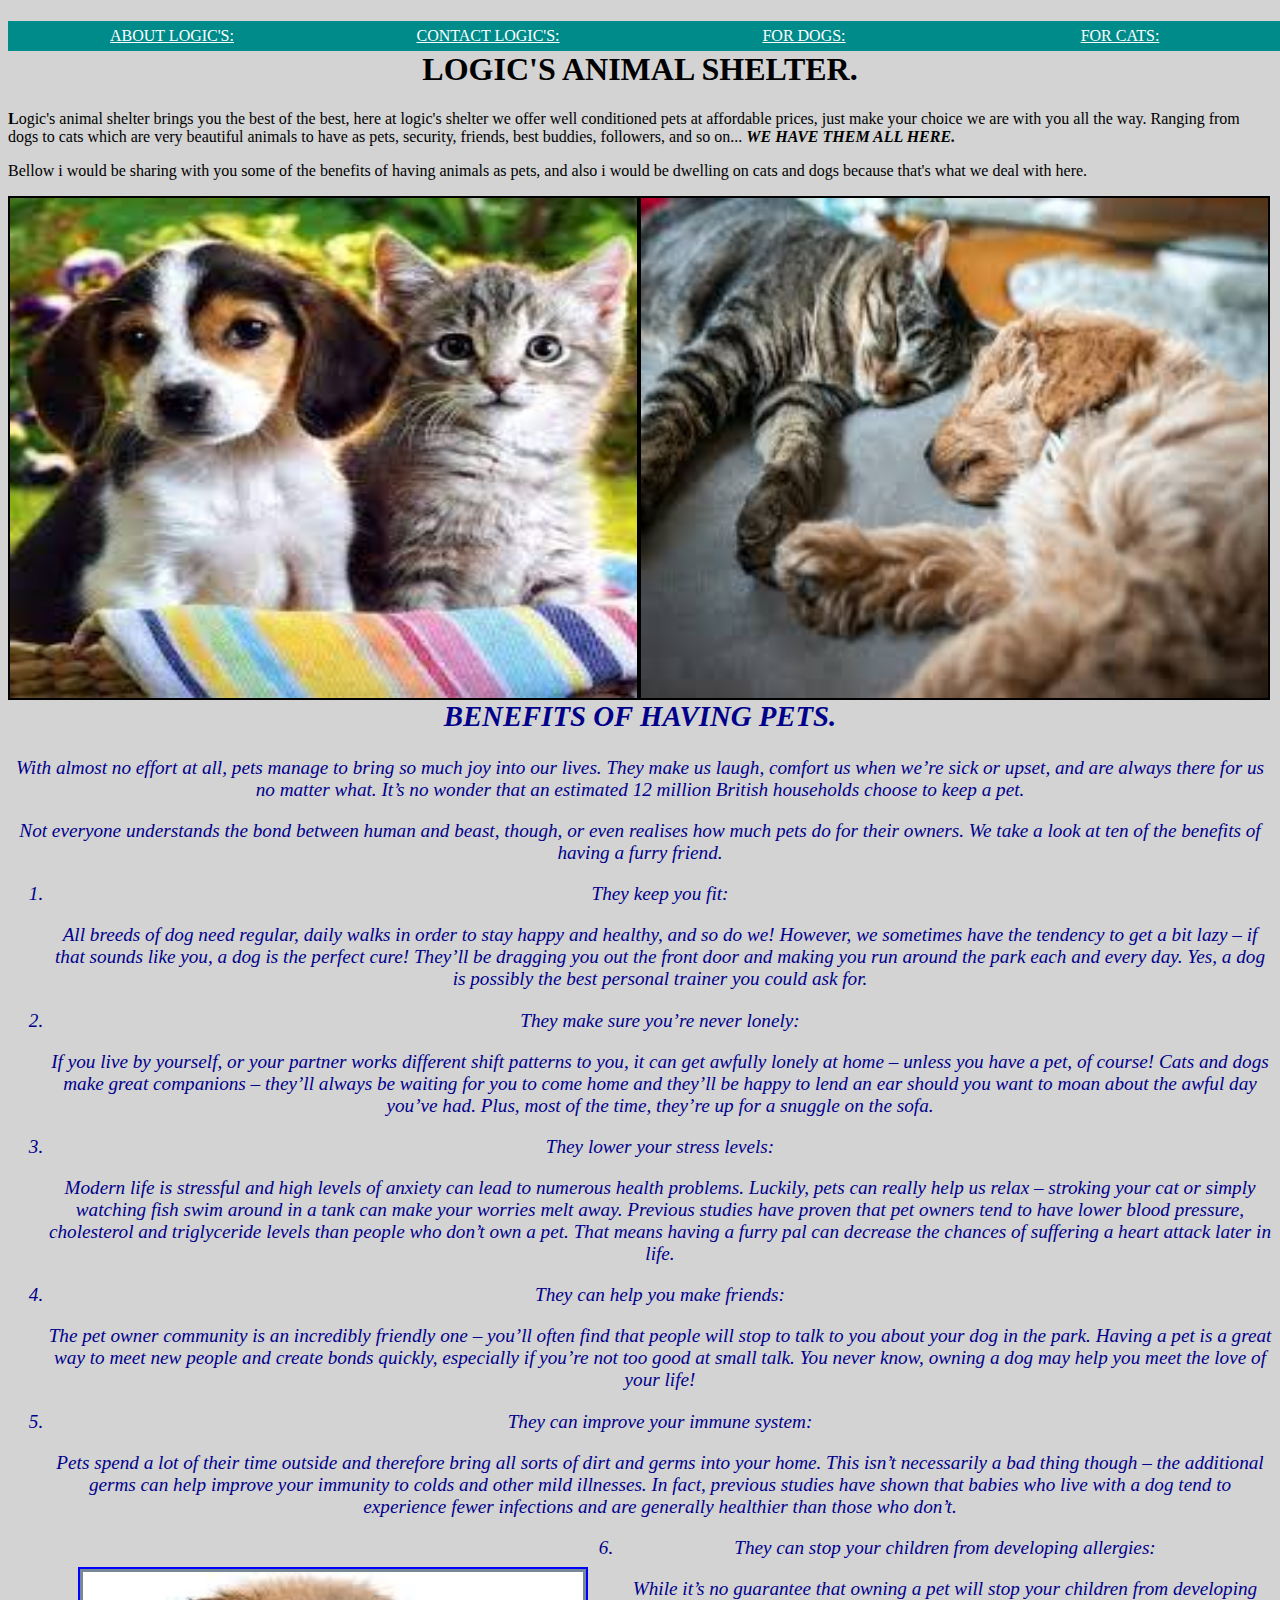
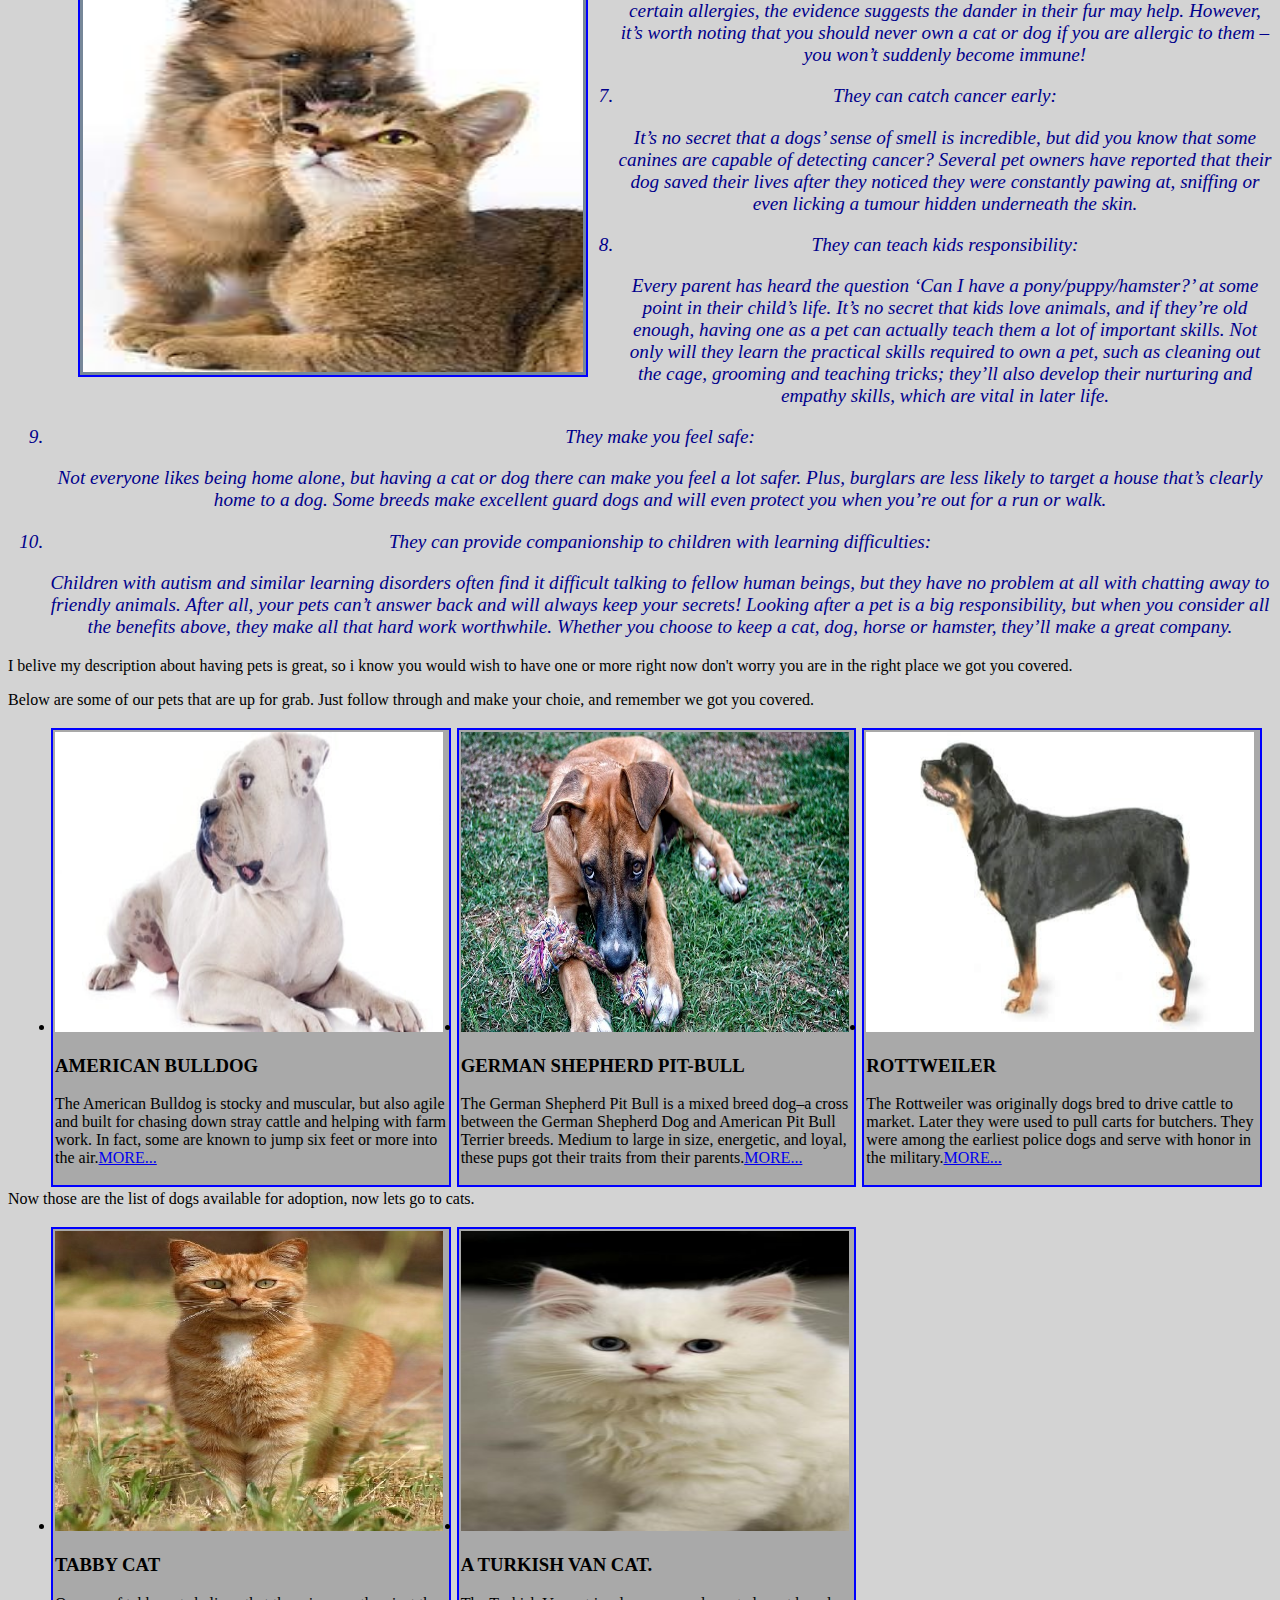
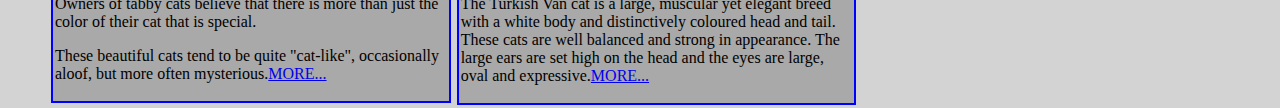
<file: index.html>
<!DOCTYPE html>
<html lang="en">

<head>
    <meta charset="UTF-8">
    <meta http-equiv="X-UA-Compatible" content="IE=edge">
    <meta name="viewport" content="width=device-width, initial-scale=1.0">
    <link href="css/styles.css" rel="stylesheet" type="text/css">
    <title>Logic's animal shelter.</title>
</head>

<body>
    <div class="container">
        <div id="navbar">
            <a href="about.html">ABOUT LOGIC'S:</a>
            <a href="contact.html">CONTACT LOGIC'S:</a>
            <a href="dogs.html">FOR DOGS:</a>
            <a href="cats.html">FOR CATS:</a>
        </div>
    </div>
    <h1>LOGIC'S ANIMAL SHELTER.</h1>
    <p><strong>L</strong>ogic's animal shelter brings you the best of the best, here at logic's shelter we offer well
        conditioned pets at affordable prices, just make your choice we are with you all the way. Ranging from dogs to
        cats which are very beautiful animals to have as pets, security, friends, best buddies, followers, and so on...
        <strong><em>WE HAVE THEM ALL HERE.</em></strong>
    </p>
    <p>Bellow i would be sharing with you some of the benefits of having animals as pets, and also i would be dwelling
        on cats and dogs because that's what we deal with here.</p>
    <img class="himage" src="images/no1cd.jpg" alt="a cute picture of a cat and a dog"> <img class="himage"
        src="images/no2cd.jpg" alt="sleeping cat and dog">
    <div class="bohp">
        <h2>BENEFITS OF HAVING PETS.</h2>
        <p>With almost no effort at all, pets manage to bring so much joy into our lives. They make us laugh, comfort us
            when we’re sick or upset, and are always there for us no matter what. It’s no wonder that an estimated 12
            million British households choose to keep a pet.</p>
        <p>Not everyone understands the bond between human and beast, though, or even realises how much pets do for
            their
            owners. We take a look at ten of the benefits of having a furry friend.</p>
        <ol>
            <li>They keep you fit:
                <p>All breeds of dog need regular, daily walks in order to stay happy and healthy, and so do we!
                    However, we
                    sometimes have the tendency to get a bit lazy – if that sounds like you, a dog is the perfect cure!
                    They’ll be dragging you out the front door and making you run around the park each and every day.
                    Yes, a
                    dog is possibly the best personal trainer you could ask for.</p>
            </li>

            <li>They make sure you’re never lonely:
                <p>If you live by yourself, or your partner works different shift patterns to you, it can get awfully
                    lonely
                    at home – unless you have a pet, of course! Cats and dogs make great companions – they’ll always be
                    waiting for you to come home and they’ll be happy to lend an ear should you want to moan about the
                    awful
                    day you’ve had. Plus, most of the time, they’re up for a snuggle on the sofa.</p>
            </li>

            <li>They lower your stress levels:
                <p>Modern life is stressful and high levels of anxiety can lead to numerous health problems. Luckily,
                    pets
                    can really help us relax – stroking your cat or simply watching fish swim around in a tank can make
                    your
                    worries melt away. Previous studies have proven that pet owners tend to have lower blood pressure,
                    cholesterol and triglyceride levels than people who don’t own a pet. That means having a furry pal
                    can
                    decrease the chances of suffering a heart attack later in life.</p>
            </li>

            <li>They can help you make friends:
                <p>The pet owner community is an incredibly friendly one – you’ll often find that people will stop to
                    talk
                    to you about your dog in the park. Having a pet is a great way to meet new people and create bonds
                    quickly, especially if you’re not too good at small talk. You never know, owning a dog may help you
                    meet
                    the love of your life!</p>
            </li>

            <li>They can improve your immune system:
                <p>Pets spend a lot of their time outside and therefore bring all sorts of dirt and germs into your
                    home.
                    This isn’t necessarily a bad thing though – the additional germs can help improve your immunity to
                    colds
                    and other mild illnesses. In fact, previous studies have shown that babies who live with a dog tend
                    to
                    experience fewer infections and are generally healthier than those who don’t.</p>
            </li>
            <img id="picatdog" src="images/no3cd.jpg" alt="picture of a cat and dog">
            <li>They can stop your children from developing allergies:
                <p>While it’s no guarantee that owning a pet will stop your children from developing certain allergies,
                    the
                    evidence suggests the dander in their fur may help. However, it’s worth noting that you should never
                    own
                    a cat or dog if you are allergic to them – you won’t suddenly become immune!</p>
            </li>

            <li>They can catch cancer early:
                <p>It’s no secret that a dogs’ sense of smell is incredible, but did you know that some canines are
                    capable
                    of detecting cancer? Several pet owners have reported that their dog saved their lives after they
                    noticed they were constantly pawing at, sniffing or even licking a tumour hidden underneath the
                    skin.
                </p>
            </li>

            <li>They can teach kids responsibility:
                <p>Every parent has heard the question ‘Can I have a pony/puppy/hamster?’ at some point in their child’s
                    life. It’s no secret that kids love animals, and if they’re old enough, having one as a pet can
                    actually
                    teach them a lot of important skills. Not only will they learn the practical skills required to own
                    a
                    pet, such as cleaning out the cage, grooming and teaching tricks; they’ll also develop their
                    nurturing
                    and empathy skills, which are vital in later life.</p>
            </li>

            <li>They make you feel safe:
                <p>Not everyone likes being home alone, but having a cat or dog there can make you feel a lot safer.
                    Plus,
                    burglars are less likely to target a house that’s clearly home to a dog. Some breeds make excellent
                    guard dogs and will even protect you when you’re out for a run or walk.</p>
            </li>

            <li>They can provide companionship to children with learning difficulties:
                <p>Children with autism and similar learning disorders often find it difficult talking to fellow human
                    beings, but they have no problem at all with chatting away to friendly animals. After all, your pets
                    can’t answer back and will always keep your secrets!
                    Looking after a pet is a big responsibility, but when you consider all the benefits above, they make
                    all
                    that hard work worthwhile. Whether you choose to keep a cat, dog, horse or hamster, they’ll make a
                    great
                    company.</p>
            </li>
        </ol>
    </div>
    <p>I belive my description about having pets is great, so i know you would wish to have one or more right now don't
        worry you are in the right place we got you covered.</p>
    <p>Below are some of our pets that are up for grab. Just follow through and make your choie, and remember we got you
        covered.</p>
    <ul>
        <div class="col">
            <li><img class="colu" src="images/american-bulldog.jpg" alt="an american bulldog">
                <h3>AMERICAN BULLDOG</h3>
                <p>The American Bulldog is stocky and muscular, but also agile and built for chasing down stray cattle
                    and helping with farm work. In fact, some are known to jump six feet or more into the air.<a
                        href="american-bulldog.html">MORE...</a></p>
            </li>
        </div>
        <div class="col">
            <li><img class="colu" src="images/german-shepherd-pit-bull.jpg" alt="a greman shepherd pit bull cross breed">
                <h3>GERMAN SHEPHERD PIT-BULL</h3>
                <p>The German Shepherd Pit Bull is a mixed breed dog–a cross between the German Shepherd Dog and
                    American Pit Bull Terrier breeds. Medium to large in size, energetic, and loyal, these pups got their traits from their parents.<a
                        href="german-shepherd.html">MORE...</a></p>
            </li>
        </div>
        <div class="col">
            <li><img class="colu" src="images/rottweiler.jpg" alt="a picture of a rottweiler">
                <h3>ROTTWEILER</h3>
                <p>The Rottweiler was originally dogs bred to drive cattle to market. Later they were used to pull carts
                    for butchers. They were among the earliest police dogs and serve with honor in the military.<a
                        href="rottweiler.html">MORE...</a></p>
            </li>
        </div>
    </ul>

    <p>Now those are the list of dogs available for adoption, now lets go to cats.</p>

    <ul>
        <div class="col">
            <li><img class="colu" src="images/tabby cat.jpg" alt="a tabby cat image">
                <h3>TABBY CAT</h3>
                <p>Owners of tabby cats believe that there is more than just the color of their cat that is special.</p>

                <p>These beautiful cats tend to be quite "cat-like", occasionally aloof, but more often mysterious.<a href="tabby-cat.html">MORE...</a></p>
            </li>
        </div>
        <div class="col">
            <li><img class="colu" src="images/unkn.jpg" alt="a turkish van cat">
                <h3>A TURKISH VAN CAT.</h3>
                <p>The Turkish Van cat is a large, muscular yet elegant breed with a white body and distinctively
                    coloured head and tail. These cats are well balanced and strong in appearance. The large ears are
                    set high on the head and the eyes are large, oval and expressive.<a
                        href="turkish-van-cat.html">MORE...</a></p>
            </li>
        </div>
    </ul>

</body>

</html>
</file>
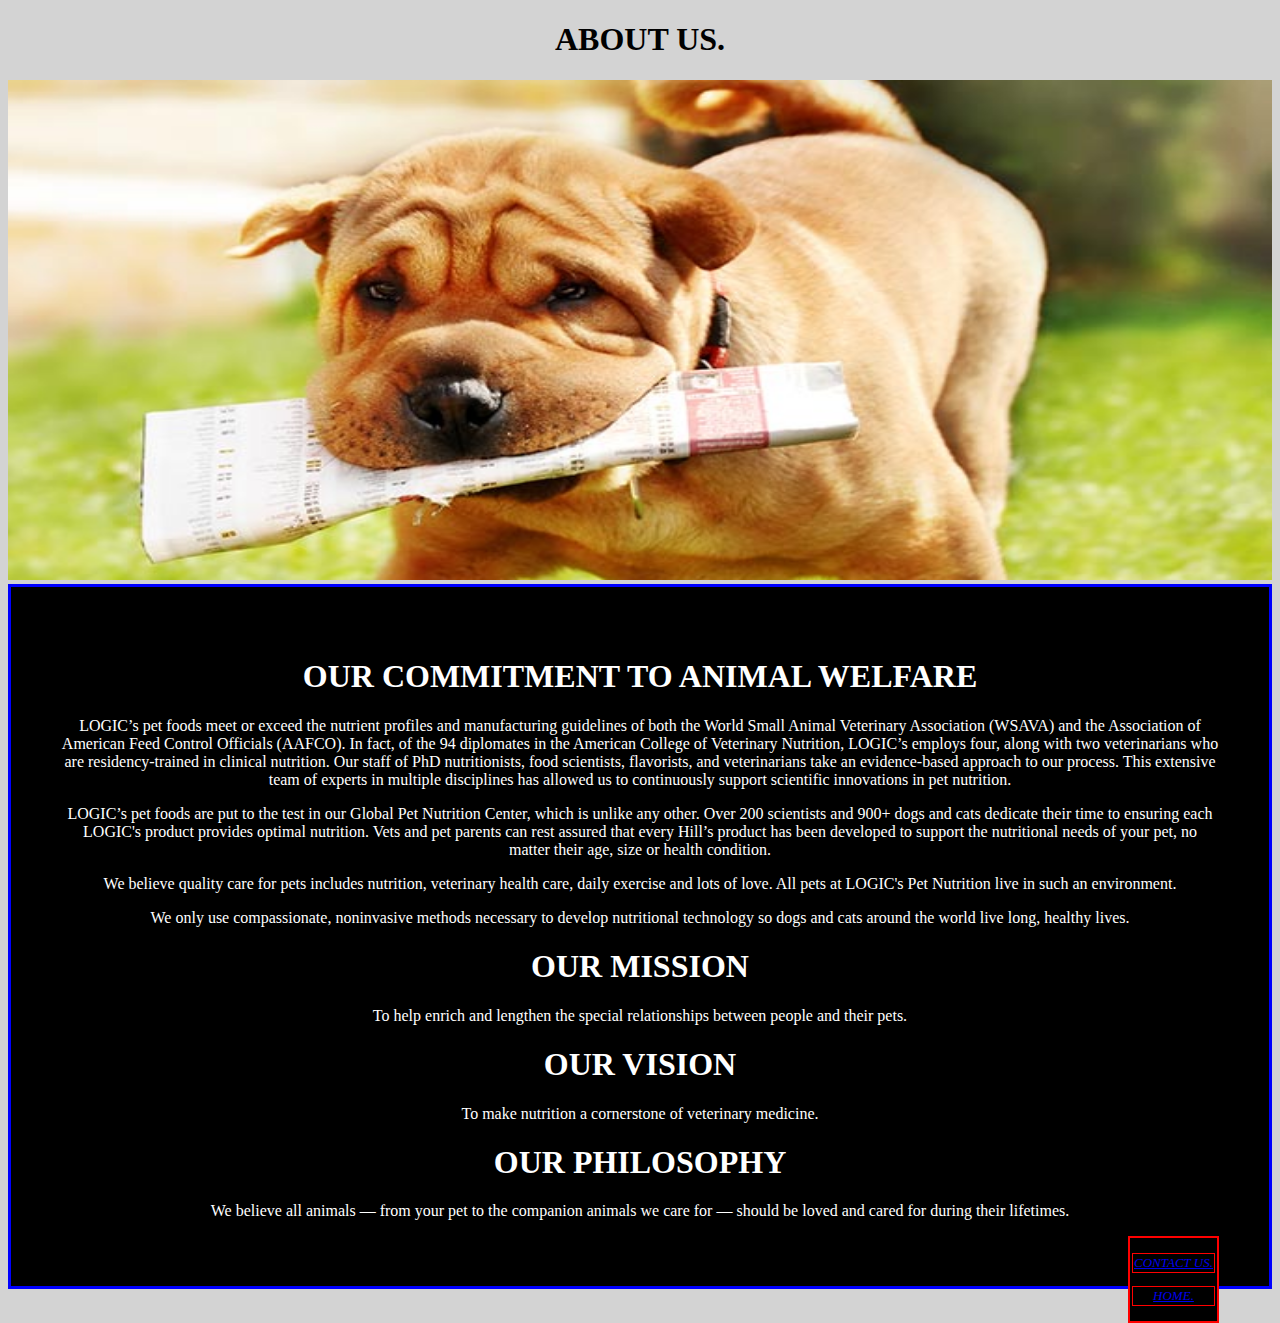
<file: about.html>
<!DOCTYPE html>
<html lang="en">

<head>
    <meta charset="UTF-8">
    <meta http-equiv="X-UA-Compatible" content="IE=edge">
    <meta name="viewport" content="width=device-width, initial-scale=1.0">
    <link href="css/styles.css" rel="stylesheet" type="text/css">
    <title>Logic's animal shelter.</title>
</head>

<body>
    <h1>ABOUT US.</h1>
    <img class="contimg" src="images/about.jpg" alt="an image of a dog in about us">
    <div class="contact">
        <h1>OUR COMMITMENT TO ANIMAL WELFARE</h1>
        <p>LOGIC’s pet foods meet or exceed the nutrient profiles and manufacturing guidelines of both the World Small
            Animal Veterinary Association (WSAVA) and the Association of American Feed Control Officials (AAFCO). In
            fact,
            of the 94 diplomates in the American College of Veterinary Nutrition, LOGIC’s employs four, along with two
            veterinarians who are residency-trained in clinical nutrition.
            Our staff of PhD nutritionists, food scientists, flavorists, and veterinarians take an evidence-based
            approach
            to our process. This extensive team of experts in multiple disciplines has allowed us to continuously
            support
            scientific innovations in pet nutrition.</p>

        <p>LOGIC’s pet foods are put to the test in our Global Pet Nutrition Center, which is unlike any other. Over 200
            scientists and 900+ dogs and cats dedicate their time to ensuring each LOGIC's product provides optimal
            nutrition. Vets and pet parents can rest assured that every Hill’s product has been developed to support the
            nutritional needs of your pet, no matter their age, size or health condition.</p>

        <p>We believe quality care for pets includes nutrition, veterinary health care, daily exercise and lots of love.
            All
            pets at LOGIC's Pet Nutrition live in such an environment.</p>

        <P>We only use compassionate, noninvasive methods necessary to develop nutritional technology so dogs and cats
            around the world live long, healthy lives.</p>
        <h1>OUR MISSION</h1>
        <p>To help enrich and lengthen the special relationships between people and their pets.</p>
        <h1>OUR VISION</h1>
        <p>To make nutrition a cornerstone of veterinary medicine.</p>
        <h1>OUR PHILOSOPHY</h1>
        <p>We believe all animals — from your pet to the companion animals we care for — should be loved and cared for
            during their lifetimes.</p>
        <div class="bottom">
            <p><a href="contact.html">CONTACT US.</a></p>
            <p><a href="index.html">HOME.</a></p>
        </div>
    </div>
</body>

</html>
</file>
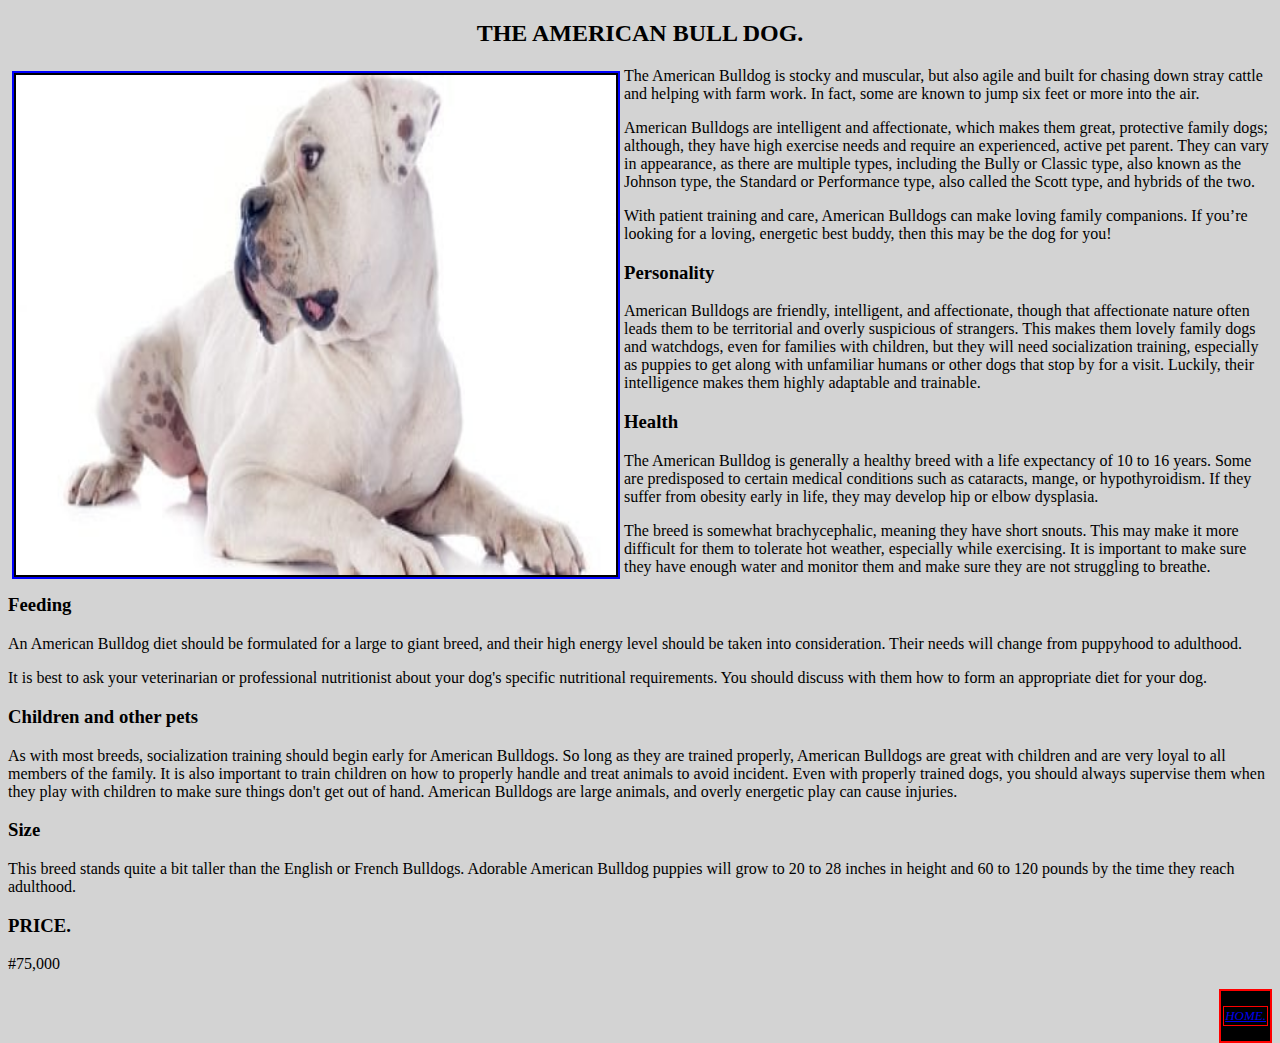
<file: american-bulldog.html>
<!DOCTYPE html>
<html lang="en">

<head>
    <meta charset="UTF-8">
    <meta http-equiv="X-UA-Compatible" content="IE=edge">
    <meta name="viewport" content="width=device-width, initial-scale=1.0">
    <link href="css/styles.css" rel="stylesheet" type="text/css">
    <title>Logic's animal shelter</title>
</head>

<body>
    <h2>THE AMERICAN BULL DOG.</h2>
    <img class="back" src="images/american-bulldog.jpg" alt="an american bulldog">
    <p>The American Bulldog is stocky and muscular, but also agile and built for chasing down stray cattle and helping
        with farm work. In fact, some are known to jump six feet or more into the air.</p>
    <p>American Bulldogs are intelligent and affectionate, which makes them great, protective family dogs; although,
        they have high exercise needs and require an experienced, active pet parent. They can vary in appearance, as
        there are multiple types, including the Bully or Classic type, also known as the Johnson type, the Standard or
        Performance type, also called the Scott type, and hybrids of the two.</p>
    <p>With patient training and care, American Bulldogs can make loving family companions. If you’re looking for a
        loving, energetic best buddy, then this may be the dog for you!</p>
    <h3>Personality</h3>
    <p>American Bulldogs are friendly, intelligent, and affectionate, though that affectionate nature often leads them
        to be territorial and overly suspicious of strangers. This makes them lovely family dogs and watchdogs, even for
        families with children, but they will need socialization training, especially as puppies to get along with
        unfamiliar humans or other dogs that stop by for a visit. Luckily, their intelligence makes them highly
        adaptable and trainable.</p>
    <h3>Health</h3>
    <p>The American Bulldog is generally a healthy breed with a life expectancy of 10 to 16 years. Some are predisposed
        to certain medical conditions such as cataracts, mange, or hypothyroidism. If they suffer from obesity early in
        life, they may develop hip or elbow dysplasia.</p>

    <p>The breed is somewhat brachycephalic, meaning they have short snouts. This may make it more difficult for them to
        tolerate hot weather, especially while exercising. It is important to make sure they have enough water and
        monitor them and make sure they are not struggling to breathe.</p>
    <h3>Feeding</h3>
    <p>An American Bulldog diet should be formulated for a large to giant breed, and their high energy level should be
        taken into consideration. Their needs will change from puppyhood to adulthood.</p>

    <p>It is best to ask your veterinarian or professional nutritionist about your dog's specific nutritional
        requirements. You should discuss with them how to form an appropriate diet for your dog.</p>
    <h3>Children and other pets</h3>
    <p>As with most breeds, socialization training should begin early for American Bulldogs. So long as they are trained
        properly, American Bulldogs are great with children and are very loyal to all members of the family. It is also
        important to train children on how to properly handle and treat animals to avoid incident. Even with properly
        trained dogs, you should always supervise them when they play with children to make sure things don't get out of
        hand. American Bulldogs are large animals, and overly energetic play can cause injuries.</p>
    <h3>Size</h3>
    <p>This breed stands quite a bit taller than the English or French Bulldogs. Adorable American Bulldog puppies will
        grow to 20 to 28 inches in height and 60 to 120 pounds by the time they reach adulthood.</p>
    <h3>PRICE.</h3>
    <p>#75,000</p>
    <div class="bottom">
        <p><a href="index.html">HOME.</a></p>
    </div>
</body>

</html>
</file>
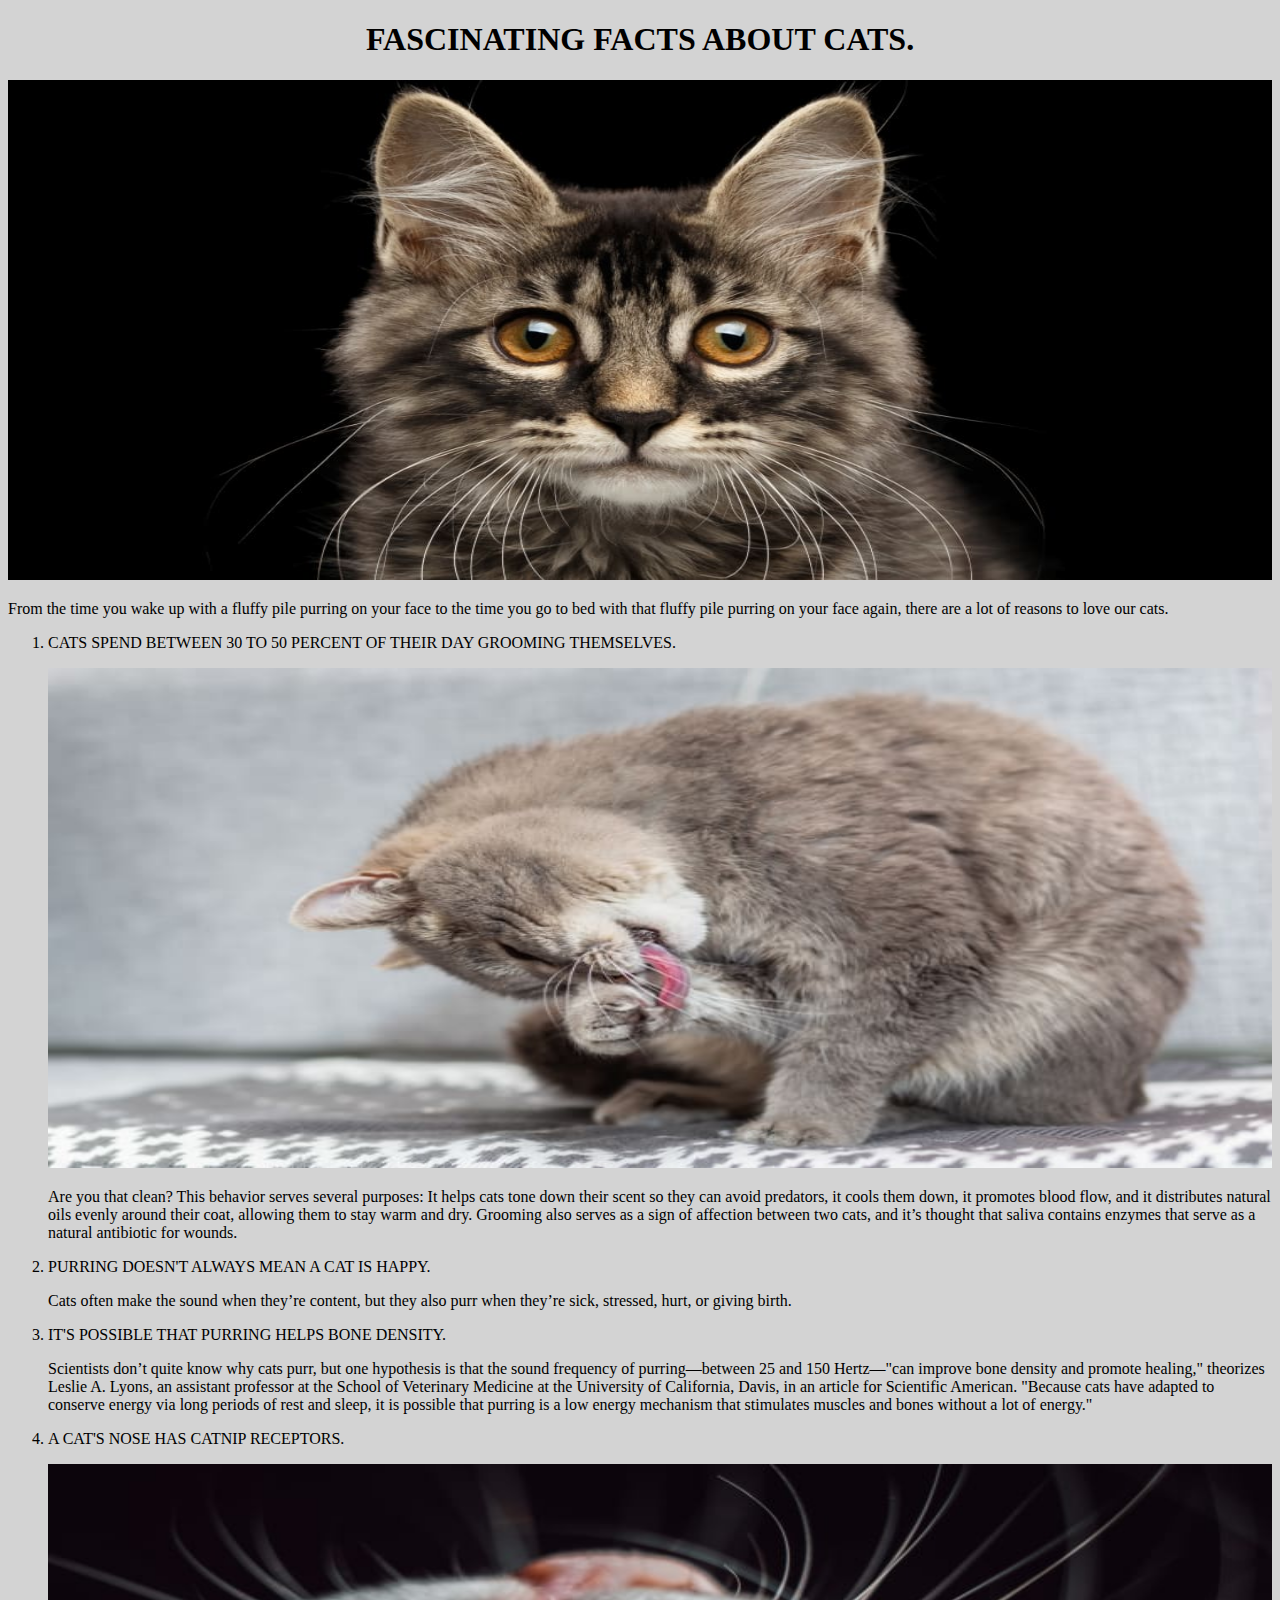
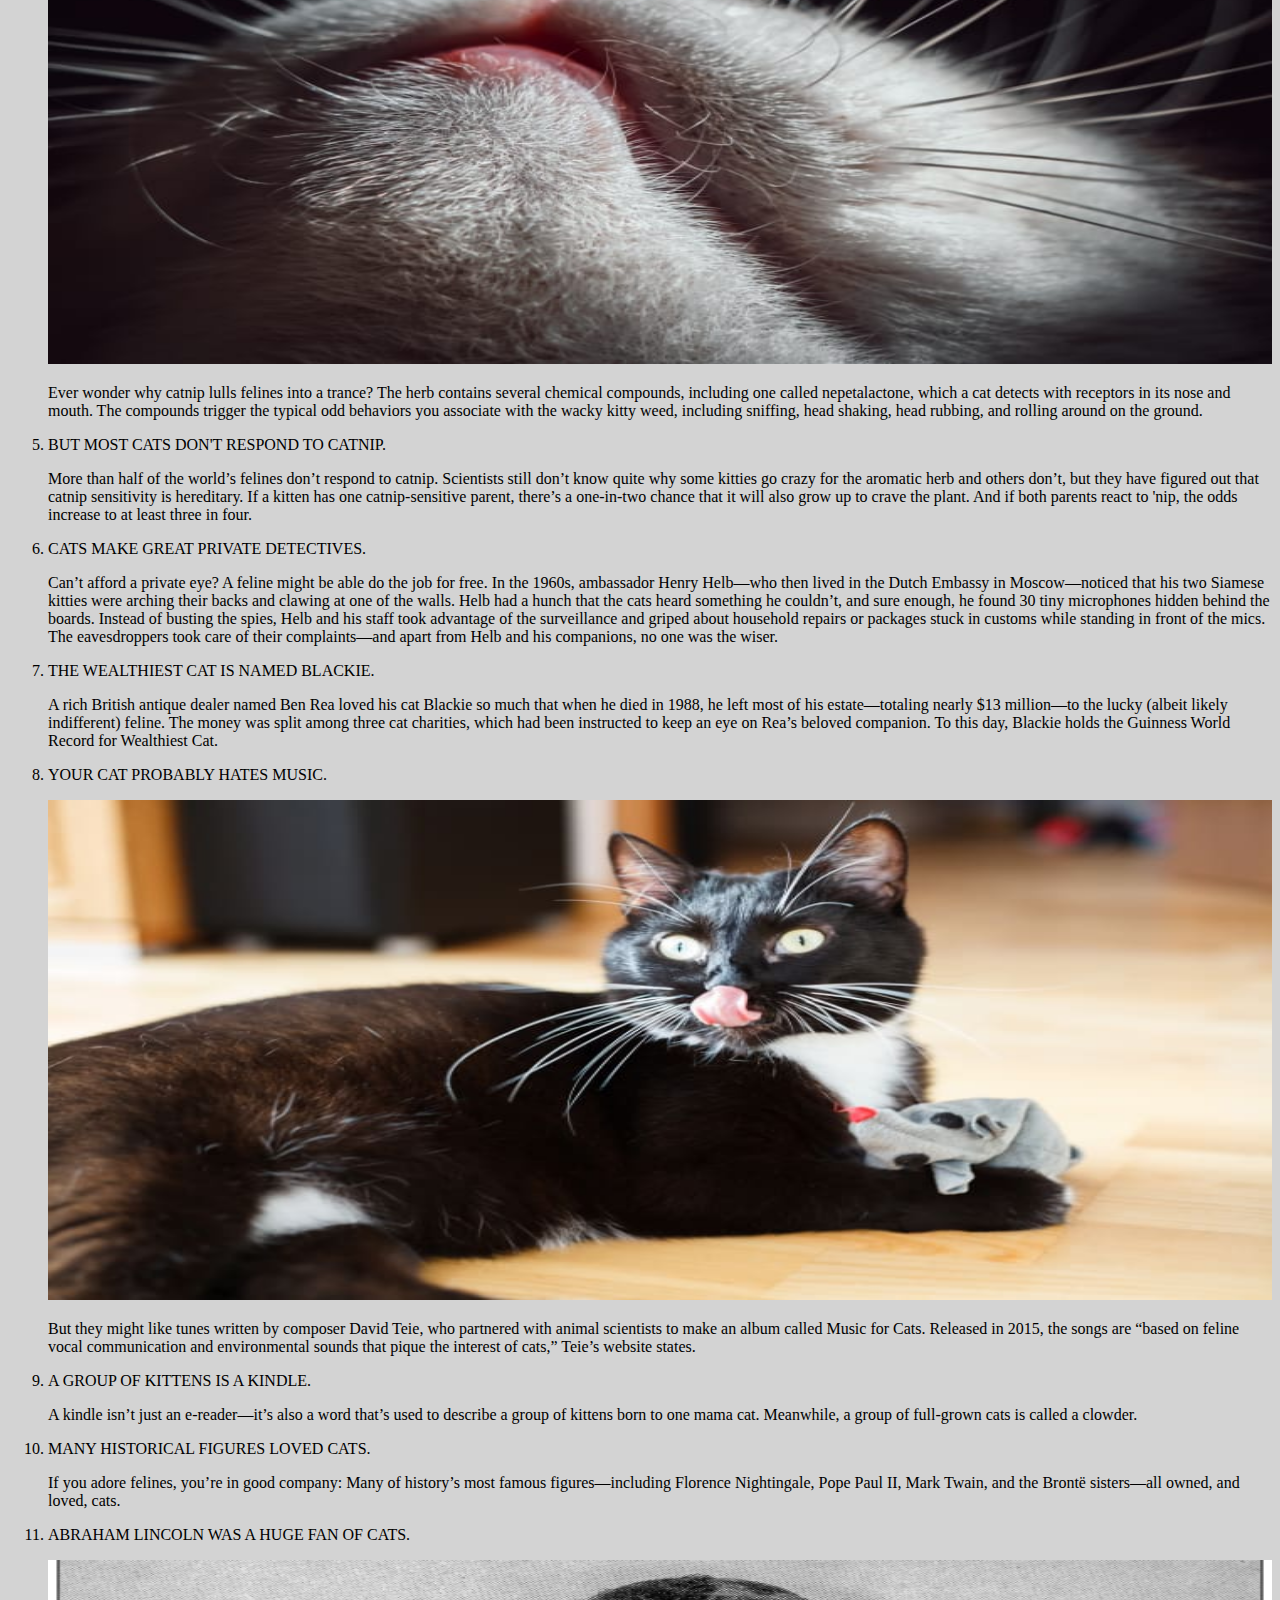
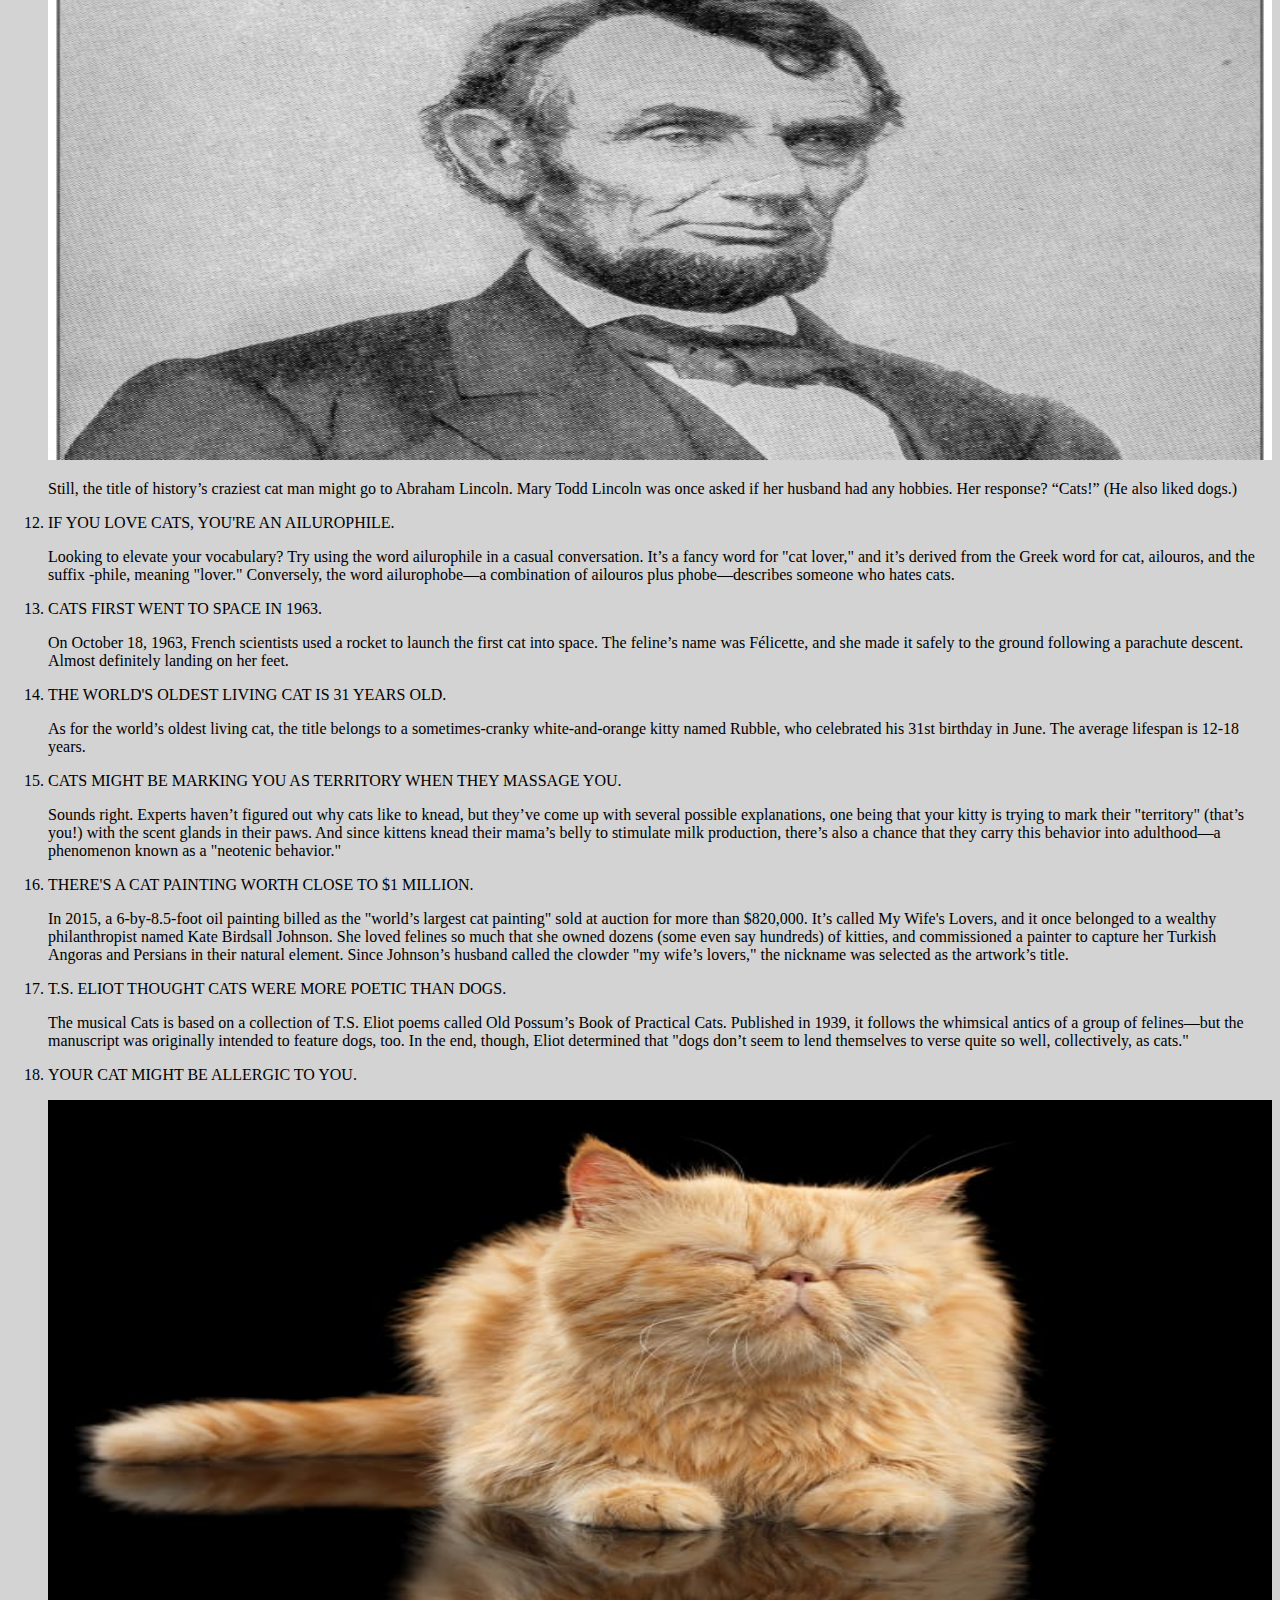
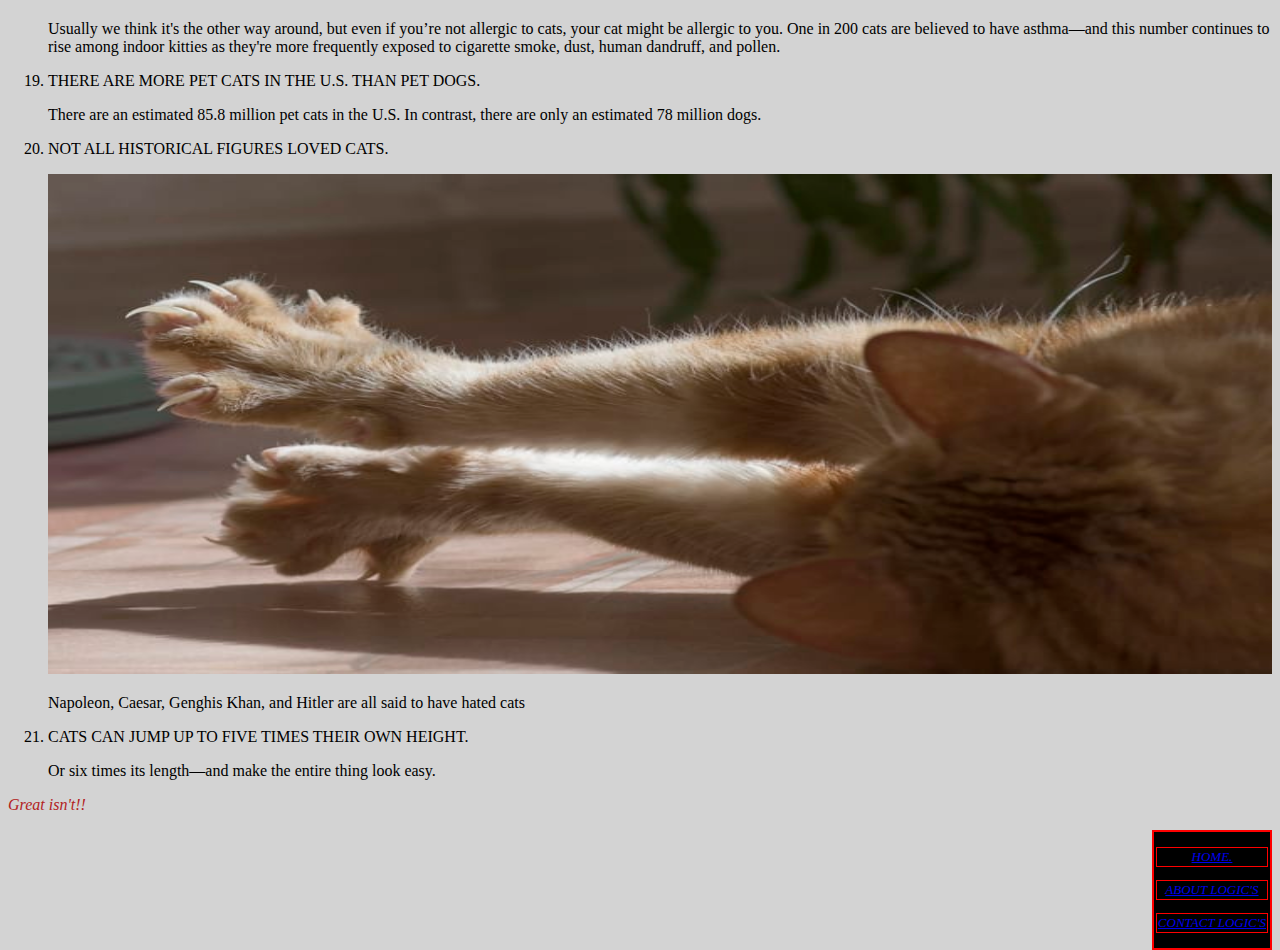
<file: cats.html>
<!DOCTYPE html>
<html lang="en">

<head>
    <meta charset="UTF-8">
    <meta http-equiv="X-UA-Compatible" content="IE=edge">
    <meta name="viewport" content="width=device-width, initial-scale=1.0">
    <link href="css/styles.css" rel="stylesheet" type="text/css">
    <title>Logic's animal shelter.</title>
</head>

<body>
    <h1>FASCINATING FACTS ABOUT CATS.</h1>
    <p><img class="contimg" src="images/abtcats.jpg" alt="a picture of a cat"></p>
    <p>From the time you wake up with a fluffy pile purring on your face to the time you go to bed with that fluffy pile
        purring on your face again, there are a lot of reasons to love our cats. </p>
    <ol>
        <li>CATS SPEND BETWEEN 30 TO 50 PERCENT OF THEIR DAY GROOMING THEMSELVES.
            <p><img class="contimg" src="images/abtcats1.jpg" alt="a picture of a cat"></p>
            <p>Are you that clean? This behavior serves several purposes: It helps cats tone down their scent so they
                can avoid predators, it cools them down, it promotes blood flow, and it distributes natural oils evenly
                around their coat, allowing them to stay warm and dry. Grooming also serves as a sign of affection
                between two cats, and it’s thought that saliva contains enzymes that serve as a natural antibiotic for
                wounds.</p>
        </li>
        <li>PURRING DOESN'T ALWAYS MEAN A CAT IS HAPPY.
            <p>Cats often make the sound when they’re content, but they also purr when they’re sick, stressed, hurt, or
                giving birth.</p>
        </li>
        <li>IT'S POSSIBLE THAT PURRING HELPS BONE DENSITY.
            <p>Scientists don’t quite know why cats purr, but one hypothesis is that the sound frequency of
                purring—between 25 and 150 Hertz—"can improve bone density and promote healing," theorizes Leslie A.
                Lyons, an assistant professor at the School of Veterinary Medicine at the University of California,
                Davis, in an article for Scientific American. "Because cats have adapted to conserve energy via long
                periods of rest and sleep, it is possible that purring is a low energy mechanism that stimulates muscles
                and bones without a lot of energy."</p>
        </li>
        <li>A CAT'S NOSE HAS CATNIP RECEPTORS.
            <p><img class="contimg" src="images/abtcats2.jpg" alt="a picture of a cat"></p>
            <p>Ever wonder why catnip lulls felines into a trance? The herb contains several chemical compounds,
                including one called nepetalactone, which a cat detects with receptors in its nose and mouth. The
                compounds trigger the typical odd behaviors you associate with the wacky kitty weed, including sniffing,
                head shaking, head rubbing, and rolling around on the ground.</p>
        </li>
        <li> BUT MOST CATS DON'T RESPOND TO CATNIP.
            <p>More than half of the world’s felines don’t respond to catnip. Scientists still don’t know quite why some
                kitties go crazy for the aromatic herb and others don’t, but they have figured out that catnip
                sensitivity is hereditary. If a kitten has one catnip-sensitive parent, there’s a one-in-two chance that
                it will also grow up to crave the plant. And if both parents react to 'nip, the odds increase to at
                least three in four.</p>
        </li>
        <li>CATS MAKE GREAT PRIVATE DETECTIVES.
            <p>Can’t afford a private eye? A feline might be able do the job for free. In the 1960s, ambassador Henry
                Helb—who then lived in the Dutch Embassy in Moscow—noticed that his two Siamese kitties were arching
                their backs and clawing at one of the walls. Helb had a hunch that the cats heard something he couldn’t,
                and sure enough, he found 30 tiny microphones hidden behind the boards. Instead of busting the spies,
                Helb and his staff took advantage of the surveillance and griped about household repairs or packages
                stuck in customs while standing in front of the mics. The eavesdroppers took care of their
                complaints—and apart from Helb and his companions, no one was the wiser.</p>
        </li>
        <li> THE WEALTHIEST CAT IS NAMED BLACKIE.
            <p>A rich British antique dealer named Ben Rea loved his cat Blackie so much that when he died in 1988, he
                left most of his estate—totaling nearly $13 million—to the lucky (albeit likely indifferent) feline. The
                money was split among three cat charities, which had been instructed to keep an eye on Rea’s beloved
                companion. To this day, Blackie holds the Guinness World Record for Wealthiest Cat.</p>
        </li>
        <li> YOUR CAT PROBABLY HATES MUSIC.
            <p><img class="contimg" src="images/abtcats3.jpg" alt="a picture of a cat"></p>
            <p>But they might like tunes written by composer David Teie, who partnered with animal scientists to make an
                album called Music for Cats. Released in 2015, the songs are “based on feline vocal communication and
                environmental sounds that pique the interest of cats,” Teie’s website states.</p>
        </li>
        <li>A GROUP OF KITTENS IS A KINDLE.</li>
        <p>A kindle isn’t just an e-reader—it’s also a word that’s used to describe a group of kittens born to one mama
            cat. Meanwhile, a group of full-grown cats is called a clowder.</p>
        <li>MANY HISTORICAL FIGURES LOVED CATS.
            <p>If you adore felines, you’re in good company: Many of history’s most famous figures—including Florence
                Nightingale, Pope Paul II, Mark Twain, and the Brontë sisters—all owned, and loved, cats.</p>
        </li>
        <li>ABRAHAM LINCOLN WAS A HUGE FAN OF CATS.
            <p><img class="contimg" src="images/ablincoln.jpg" alt="a picture of abraham lincoln"></p>
            <p>Still, the title of history’s craziest cat man might go to Abraham Lincoln. Mary Todd Lincoln was once
                asked if her husband had any hobbies. Her response? “Cats!” (He also liked dogs.)</p>
        </li>
        <li>IF YOU LOVE CATS, YOU'RE AN AILUROPHILE.
            <p>Looking to elevate your vocabulary? Try using the word ailurophile in a casual conversation. It’s a fancy
                word for "cat lover," and it’s derived from the Greek word for cat, ailouros, and the suffix -phile,
                meaning "lover." Conversely, the word ailurophobe—a combination of ailouros plus phobe—describes someone
                who hates cats.</p>
        </li>
        <li>CATS FIRST WENT TO SPACE IN 1963.
            <p>On October 18, 1963, French scientists used a rocket to launch the first cat into space. The feline’s
                name was Félicette, and she made it safely to the ground following a parachute descent. Almost
                definitely landing on her feet.</p>
        </li>
        <li>THE WORLD'S OLDEST LIVING CAT IS 31 YEARS OLD.
            <p>As for the world’s oldest living cat, the title belongs to a sometimes-cranky white-and-orange kitty
                named Rubble, who celebrated his 31st birthday in June. The average lifespan is 12-18 years.</p>
        </li>
        <li>CATS MIGHT BE MARKING YOU AS TERRITORY WHEN THEY MASSAGE YOU.
            <p>Sounds right. Experts haven’t figured out why cats like to knead, but they’ve come up with several
                possible explanations, one being that your kitty is trying to mark their "territory" (that’s you!) with
                the scent glands in their paws. And since kittens knead their mama’s belly to stimulate milk production,
                there’s also a chance that they carry this behavior into adulthood—a phenomenon known as a "neotenic
                behavior."</p>
        </li>
        <li>THERE'S A CAT PAINTING WORTH CLOSE TO $1 MILLION.
            <p>In 2015, a 6-by-8.5-foot oil painting billed as the "world’s largest cat painting" sold at auction for
                more than $820,000. It’s called My Wife's Lovers, and it once belonged to a wealthy philanthropist named
                Kate Birdsall Johnson. She loved felines so much that she owned dozens (some even say hundreds) of
                kitties, and commissioned a painter to capture her Turkish Angoras and Persians in their natural
                element. Since Johnson’s husband called the clowder "my wife’s lovers," the nickname was selected as the
                artwork’s title.</p>
        </li>
        <li> T.S. ELIOT THOUGHT CATS WERE MORE POETIC THAN DOGS.
            <p>The musical Cats is based on a collection of T.S. Eliot poems called Old Possum’s Book of Practical Cats.
                Published in 1939, it follows the whimsical antics of a group of felines—but the manuscript was
                originally intended to feature dogs, too. In the end, though, Eliot determined that "dogs don’t seem to
                lend themselves to verse quite so well, collectively, as cats."</p>
        </li>
        <li>YOUR CAT MIGHT BE ALLERGIC TO YOU.
            <p><img class="contimg" src="images/abtcats4.jpg" alt="a picture of a cat"></p>
            <p>Usually we think it's the other way around, but even if you’re not allergic to cats, your cat might be
                allergic to you. One in 200 cats are believed to have asthma—and this number continues to rise among
                indoor kitties as they're more frequently exposed to cigarette smoke, dust, human dandruff, and pollen.
            </p>
        </li>
        <li> THERE ARE MORE PET CATS IN THE U.S. THAN PET DOGS.
            <p>There are an estimated 85.8 million pet cats in the U.S. In contrast, there are only an estimated 78
                million dogs.</p>
        </li>
        <li>NOT ALL HISTORICAL FIGURES LOVED CATS.
            <p><img class="contimg" src="images/abtcats5.jpg" alt="a picture of a cat"></p>
            <p>Napoleon, Caesar, Genghis Khan, and Hitler are all said to have hated cats</p>
        </li>
        <li>CATS CAN JUMP UP TO FIVE TIMES THEIR OWN HEIGHT.
            <p>Or six times its length—and make the entire thing look easy.</p>
        </li>
    </ol>

    <p id="gr8">Great isn't!!</p>
    <div class="bottom">
        <p><a href="index.html">HOME.</a></p>
        <p><a href="about.html">ABOUT LOGIC'S</a></p>
        <p><a href="contact.html">CONTACT LOGIC'S</a></p>
    </div>
</body>

</html>
</file>
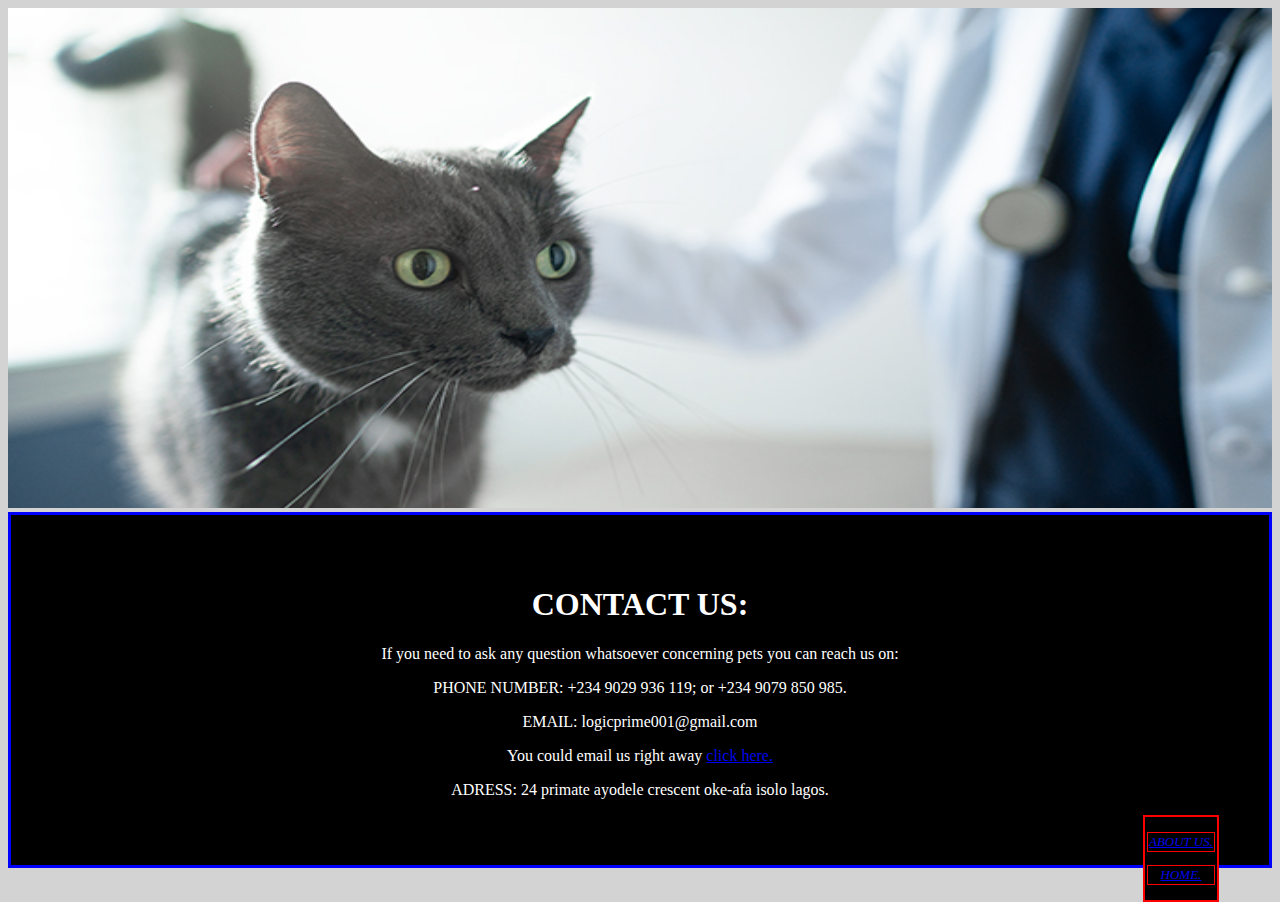
<file: contact.html>
<!DOCTYPE html>
<html lang="en">

<head>
    <meta charset="UTF-8">
    <meta http-equiv="X-UA-Compatible" content="IE=edge">
    <meta name="viewport" content="width=device-width, initial-scale=1.0">
    <link href="css/styles.css" rel="stylesheet" type="text/css">
    <title>Logic's animal shelter.</title>
</head>

<body>
    <img class="contimg" src="images/contact.jpg" alt="contact us photo">
    <div class="contact">
        <h1>CONTACT US:</h1>
        <p>If you need to ask any question whatsoever concerning pets you can reach us on:</p>
        <p>PHONE NUMBER: +234 9029 936 119; or +234 9079 850 985.</p>
        <p>EMAIL: logicprime001@gmail.com</p>
        <p>You could email us right away <a href="mailto:logicprime001@gmail.com">click here.</a></p>
        <p>ADRESS: 24 primate ayodele crescent oke-afa isolo lagos.</p>
        <div class="bottom">
            <p><a href="about.html">ABOUT US.</a></p>
            <p><a href="index.html">HOME.</a></p>
        </div>
    </div>

</body>

</html>
</file>
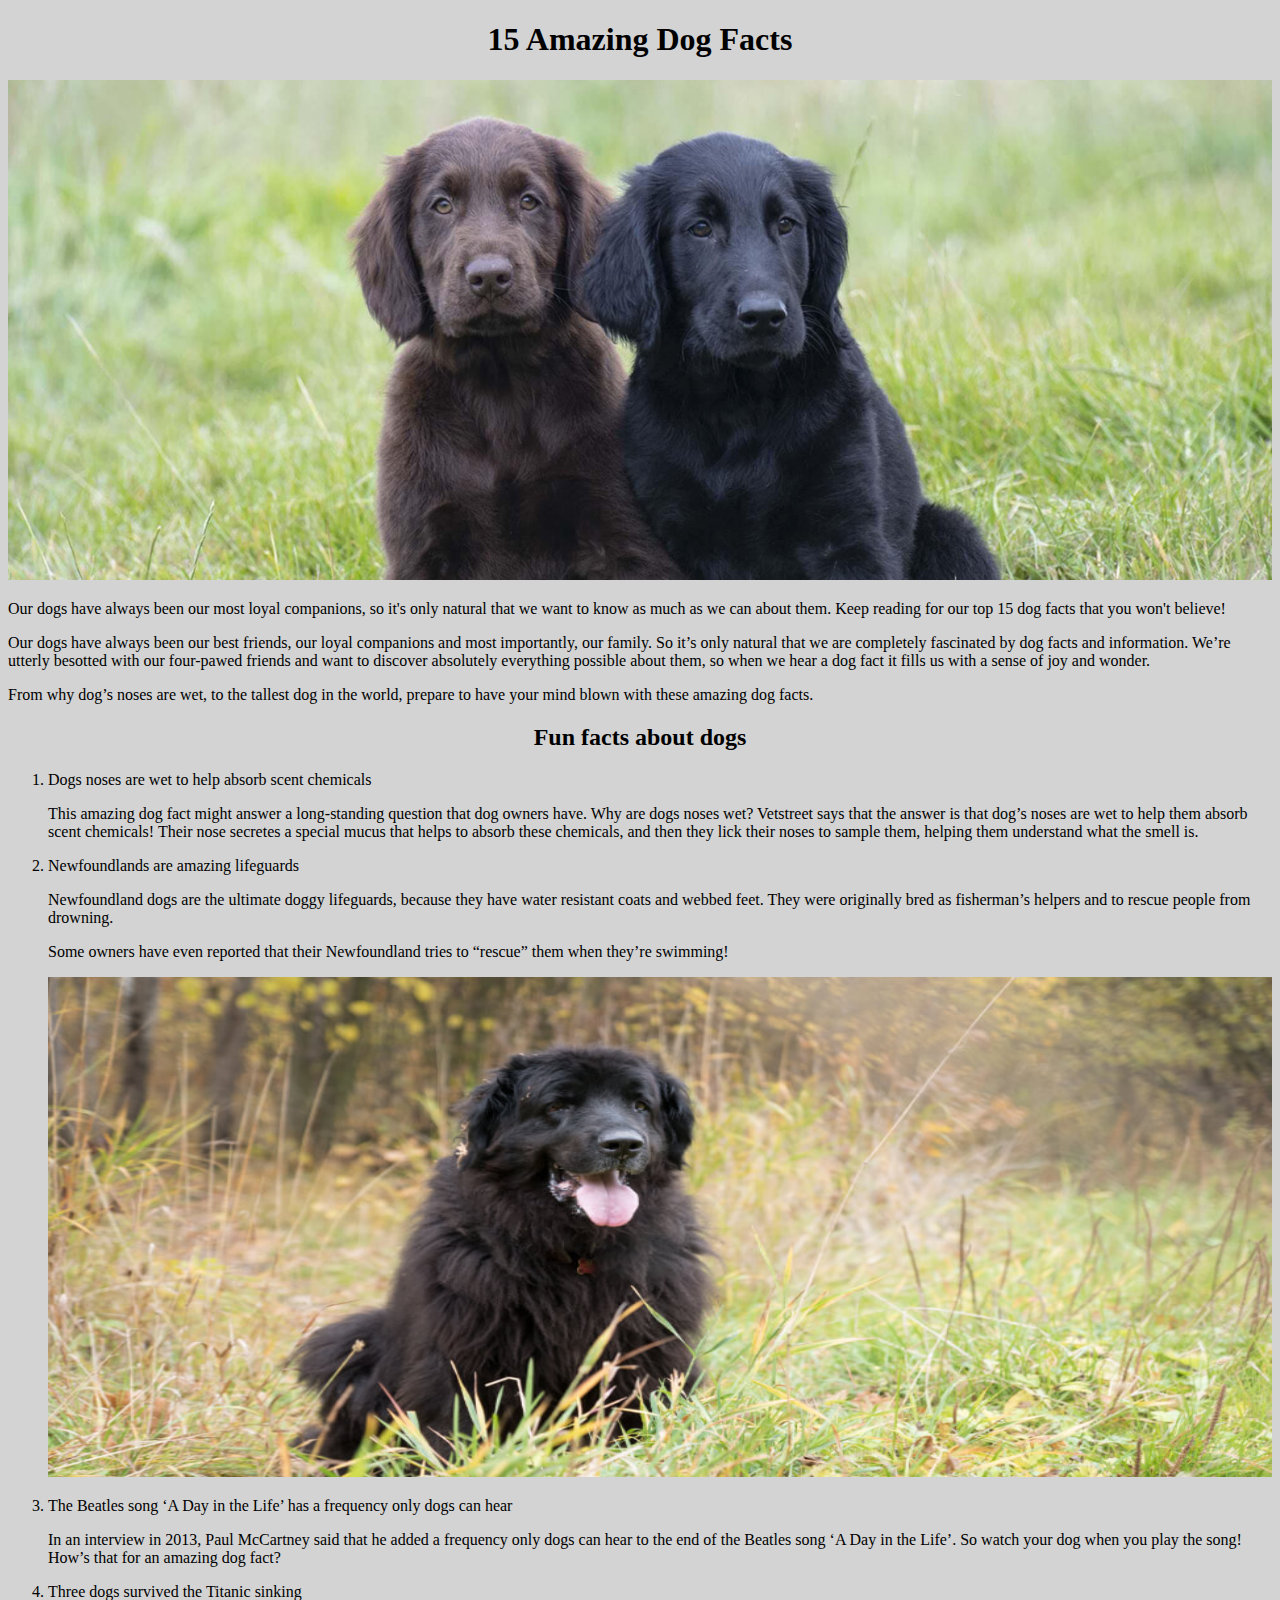
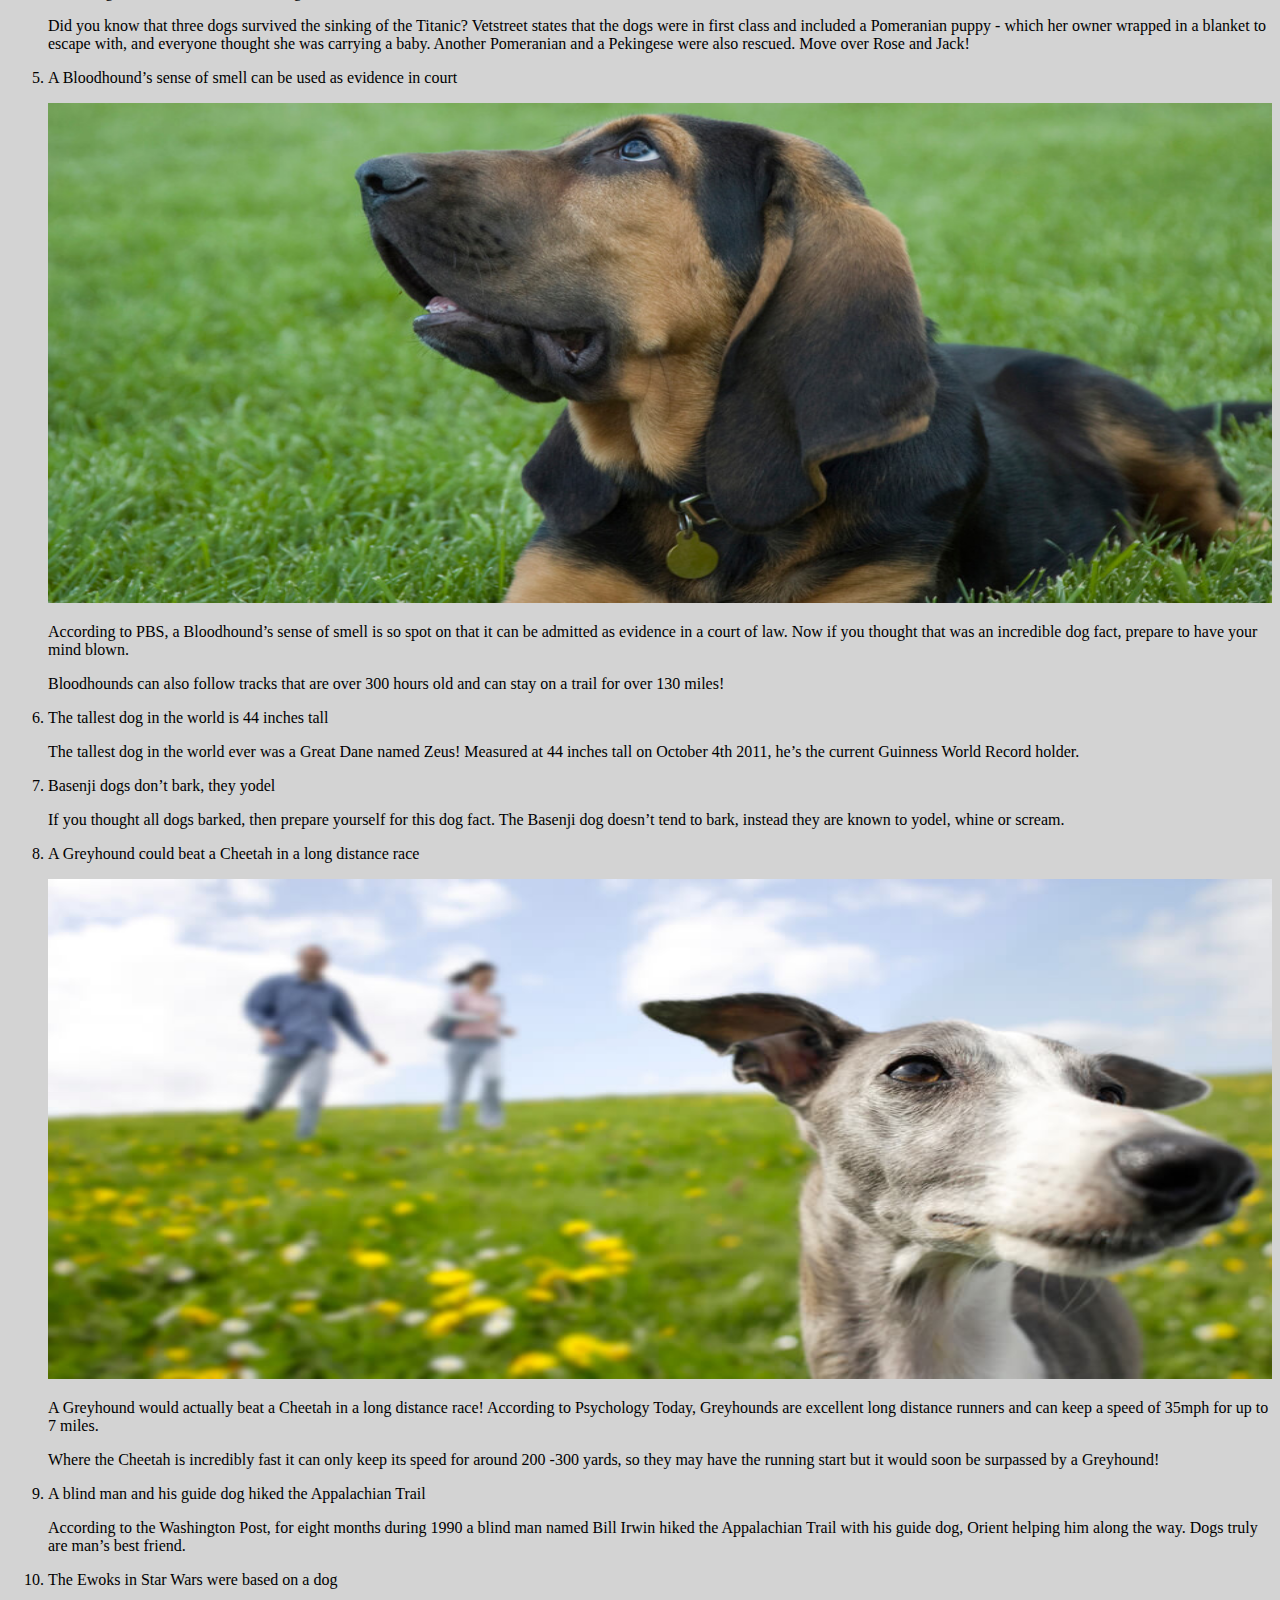
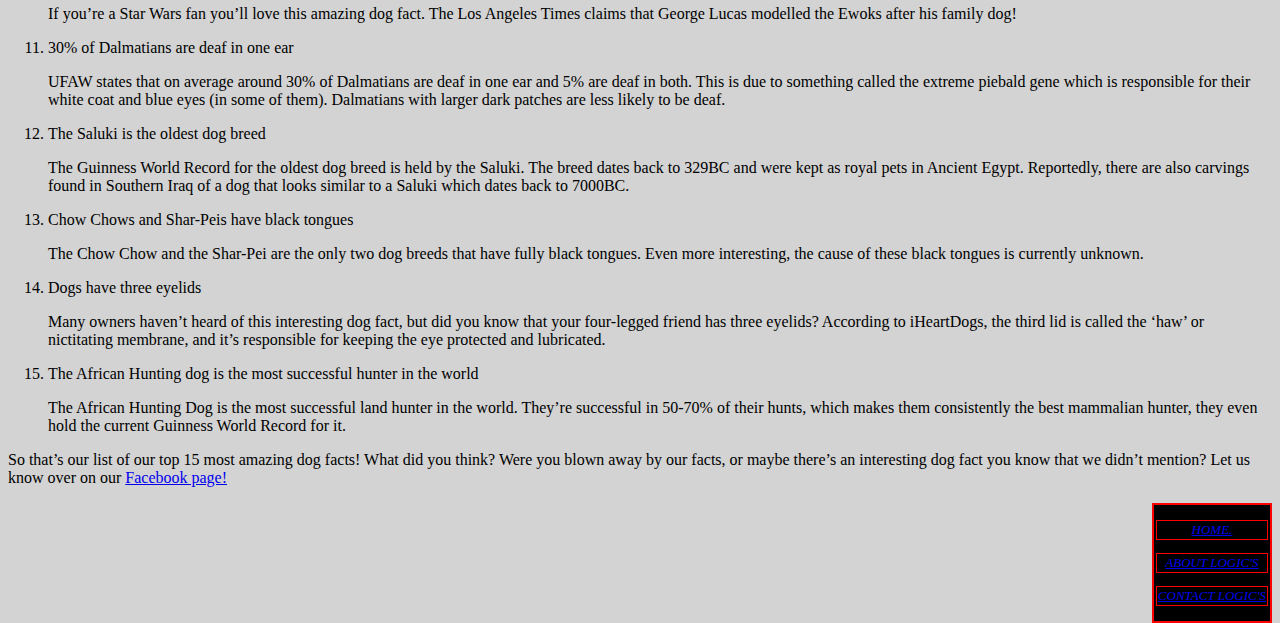
<file: dogs.html>
<!DOCTYPE html>
<html lang="en">

<head>
    <meta charset="UTF-8">
    <meta http-equiv="X-UA-Compatible" content="IE=edge">
    <meta name="viewport" content="width=device-width, initial-scale=1.0">
    <link href="css/styles.css" rel="stylesheet" type="text/css">
    <title>Logic's animal shelter.</title>
</head>

<body>
    <h1>15 Amazing Dog Facts</h1>
    <p><img class="contimg" src="images/abtdogs.jpg" alt="a picture of two dogs"></p>
    <p>Our dogs have always been our most loyal companions, so it's only natural that we want to know as much as we can
        about them. Keep reading for our top 15 dog facts that you won't believe!</p>

    <p>Our dogs have always been our best friends, our loyal companions and most importantly, our family. So it’s only
        natural that we are completely fascinated by dog facts and information. We’re utterly besotted with our
        four-pawed friends and want to discover absolutely everything possible about them, so when we hear a dog fact it
        fills us with a sense of joy and wonder.</p>

    <p>From why dog’s noses are wet, to the tallest dog in the world, prepare to have your mind blown with these amazing
        dog facts.</p>
    <h2>Fun facts about dogs</h2>
    <ol>
        <li>Dogs noses are wet to help absorb scent chemicals
            <p>This amazing dog fact might answer a long-standing question that dog owners have. Why are dogs noses wet?
                Vetstreet says that the answer is that dog’s noses are wet to help them absorb scent chemicals! Their
                nose secretes a special mucus that helps to absorb these chemicals, and then they lick their noses to
                sample them, helping them understand what the smell is.</p>
        </li>
        <li>Newfoundlands are amazing lifeguards
            <p>Newfoundland dogs are the ultimate doggy lifeguards, because they have water resistant coats and webbed
                feet. They were originally bred as fisherman’s helpers and to rescue people from drowning.</p>

            <p>Some owners have even reported that their Newfoundland tries to “rescue” them when they’re swimming!</p>
            <p><img class="contimg" src="images/abtdogs1.jpg" alt="a picture of a dog"></p>
        </li>
        <li>The Beatles song ‘A Day in the Life’ has a frequency only dogs can hear
            <p>In an interview in 2013, Paul McCartney said that he added a frequency only dogs can hear to the end of
                the Beatles song ‘A Day in the Life’. So watch your dog when you play the song! How’s that for an
                amazing dog fact?</p>
        </li>
        <li>Three dogs survived the Titanic sinking
            <p>Did you know that three dogs survived the sinking of the Titanic? Vetstreet states that the dogs were in
                first class and included a Pomeranian puppy - which her owner wrapped in a blanket to escape with, and
                everyone thought she was carrying a baby. Another Pomeranian and a Pekingese were also rescued. Move
                over Rose and Jack!</p>
        </li>
        <li>A Bloodhound’s sense of smell can be used as evidence in court
            <p><img class="contimg" src="images/abtdogs2.jpg" alt="a picture of a dog"></p>
            <p>According to PBS, a Bloodhound’s sense of smell is so spot on that it can be admitted as evidence in a
                court of law. Now if you thought that was an incredible dog fact, prepare to have your mind blown.</p>

            <p>Bloodhounds can also follow tracks that are over 300 hours old and can stay on a trail for over 130
                miles!</p>
        </li>
        <li>The tallest dog in the world is 44 inches tall
            <p>The tallest dog in the world ever was a Great Dane named Zeus! Measured at 44 inches tall on October 4th
                2011, he’s the current Guinness World Record holder.</p>
        </li>
        <li>Basenji dogs don’t bark, they yodel
            <p>If you thought all dogs barked, then prepare yourself for this dog fact. The Basenji dog doesn’t tend to
                bark, instead they are known to yodel, whine or scream.</p>
        </li>
        <li>A Greyhound could beat a Cheetah in a long distance race
            <p><img class="contimg" src="images/abtdogs3.jpg" alt="a picture of a dog"></p>
            <p>A Greyhound would actually beat a Cheetah in a long distance race! According to Psychology Today,
                Greyhounds are excellent long distance runners and can keep a speed of 35mph for up to 7 miles.</p>

            <p>Where the Cheetah is incredibly fast it can only keep its speed for around 200 -300 yards, so they may
                have the running start but it would soon be surpassed by a Greyhound!</p>
        </li>
        <li>A blind man and his guide dog hiked the Appalachian Trail
            <p>According to the Washington Post, for eight months during 1990 a blind man named Bill Irwin hiked the
                Appalachian Trail with his guide dog, Orient helping him along the way. Dogs truly are man’s best
                friend.</p>
        </li>
        <li>The Ewoks in Star Wars were based on a dog
            <p>If you’re a Star Wars fan you’ll love this amazing dog fact. The Los Angeles Times claims that George
                Lucas modelled the Ewoks after his family dog!</p>
        </li>
        <li>30% of Dalmatians are deaf in one ear
            <p>
                UFAW states that on average around 30% of Dalmatians are deaf in one ear and 5% are deaf in both. This
                is due to something called the extreme piebald gene which is responsible for their white coat and blue
                eyes (in some of them). Dalmatians with larger dark patches are less likely to be deaf.</p>
        </li>
        <li>The Saluki is the oldest dog breed
            <p>The Guinness World Record for the oldest dog breed is held by the Saluki. The breed dates back to 329BC
                and were kept as royal pets in Ancient Egypt. Reportedly, there are also carvings found in Southern Iraq
                of a dog that looks similar to a Saluki which dates back to 7000BC.</p>
        </li>
        <li>Chow Chows and Shar-Peis have black tongues
            <p>The Chow Chow and the Shar-Pei are the only two dog breeds that have fully black tongues. Even more
                interesting, the cause of these black tongues is currently unknown.</p>
        </li>
        <li>Dogs have three eyelids
            <p>Many owners haven’t heard of this interesting dog fact, but did you know that your four-legged friend has
                three eyelids? According to iHeartDogs, the third lid is called the ‘haw’ or nictitating membrane, and
                it’s responsible for keeping the eye protected and lubricated.</p>
        </li>
        <li>The African Hunting dog is the most successful hunter in the world
            <p>The African Hunting Dog is the most successful land hunter in the world. They’re successful in 50-70% of
                their hunts, which makes them consistently the best mammalian hunter, they even hold the current
                Guinness World Record for it.
        </li>
    </ol>
    <p>So that’s our list of our top 15 most amazing dog facts! What did you think? Were you blown away by our facts, or
        maybe there’s an interesting dog fact you know that we didn’t mention? Let us know over on our <a
            href="https://www.facebook.com/alloy.ranking">Facebook page!</a></p>
    <div class="bottom">
        <p><a href="index.html">HOME.</a></p>
        <p><a href="about.html">ABOUT LOGIC'S</a></p>
        <p><a href="contact.html">CONTACT LOGIC'S</a></p>
    </div>
</body>

</html>
</file>
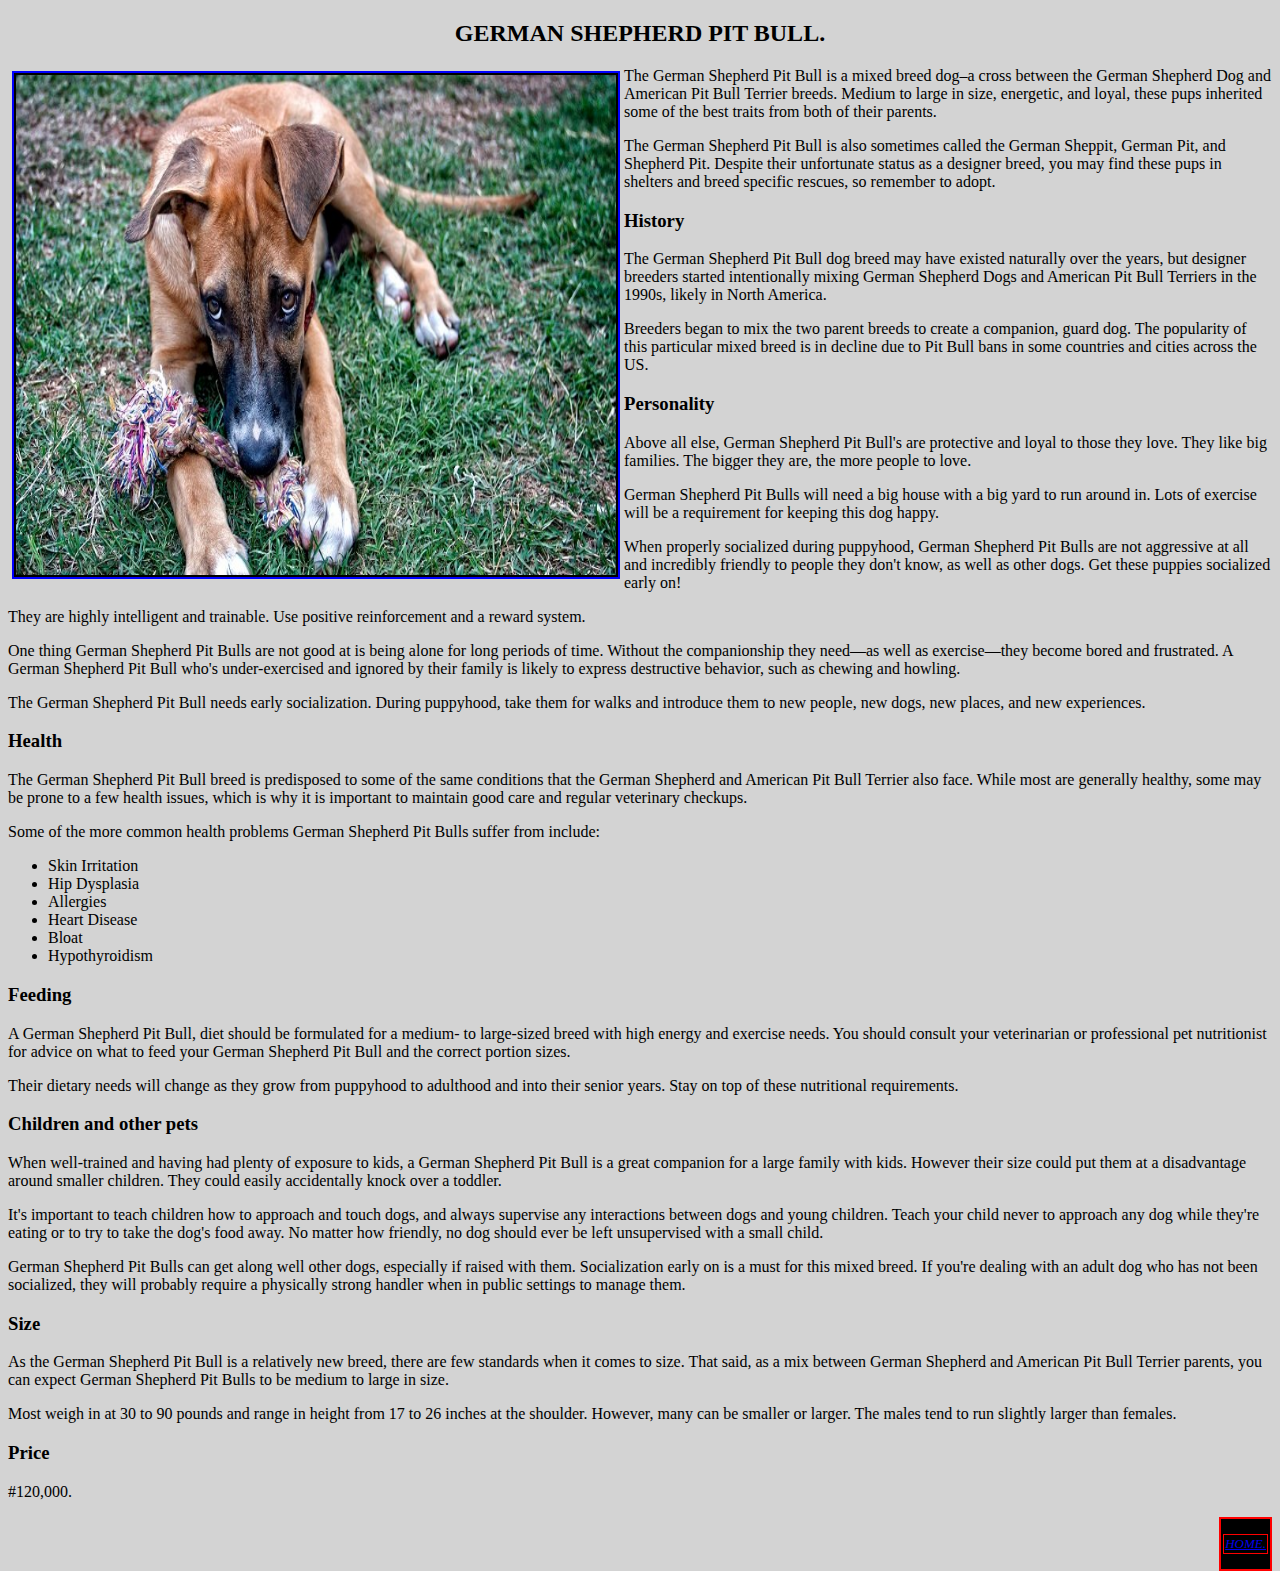
<file: german-shepherd.html>
<!DOCTYPE html>
<html lang="en">

<head>
    <meta charset="UTF-8">
    <meta http-equiv="X-UA-Compatible" content="IE=edge">
    <meta name="viewport" content="width=device-width, initial-scale=1.0">
    <link href="css/styles.css" rel="stylesheet" type="text/css">
    <title>Logic's animal shelter.</title>
</head>

<body>
    <h2>GERMAN SHEPHERD PIT BULL.</h2>
    <img class="back" src="images/german-shepherd-pit-bull.jpg" alt="a german shepherd pit bull cross breed">
    <p>The German Shepherd Pit Bull is a mixed breed dog–a cross between the German Shepherd Dog and American Pit Bull
        Terrier breeds. Medium to large in size, energetic, and loyal, these pups inherited some of the best traits from
        both of their parents.</p>

    <p>The German Shepherd Pit Bull is also sometimes called the German Sheppit, German Pit, and Shepherd Pit. Despite
        their unfortunate status as a designer breed, you may find these pups in shelters and breed specific rescues, so
        remember to adopt.</p>
    <h3>History</h3>
    <p>The German Shepherd Pit Bull dog breed may have existed naturally over the years, but designer breeders started
        intentionally mixing German Shepherd Dogs and American Pit Bull Terriers in the 1990s, likely in North America.
    </p>

    <p>Breeders began to mix the two parent breeds to create a companion, guard dog. The popularity of this particular
        mixed breed is in decline due to Pit Bull bans in some countries and cities across the US.</p>
    <h3>Personality</h3>
    <p>Above all else, German Shepherd Pit Bull's are protective and loyal to those they love. They like big families.
        The bigger they are, the more people to love.</p>

    <p>German Shepherd Pit Bulls will need a big house with a big yard to run around in. Lots of exercise will be a
        requirement for keeping this dog happy.</p>

    <p>When properly socialized during puppyhood, German Shepherd Pit Bulls are not aggressive at all and incredibly
        friendly to people they don't know, as well as other dogs. Get these puppies socialized early on!</p>

    <p>They are highly intelligent and trainable. Use positive reinforcement and a reward system.</p>

    <p>One thing German Shepherd Pit Bulls are not good at is being alone for long periods of time. Without the
        companionship they need—as well as exercise—they become bored and frustrated. A German Shepherd Pit Bull who's
        under-exercised and ignored by their family is likely to express destructive behavior, such as chewing and
        howling.</p>

    <p>The German Shepherd Pit Bull needs early socialization. During puppyhood, take them for walks and introduce them
        to new people, new dogs, new places, and new experiences.</p>
    <h3>Health</h3>
    <p>The German Shepherd Pit Bull breed is predisposed to some of the same conditions that the German Shepherd and
        American Pit Bull Terrier also face. While most are generally healthy, some may be prone to a few health issues,
        which is why it is important to maintain good care and regular veterinary checkups.</p>

    <p>Some of the more common health problems German Shepherd Pit Bulls suffer from include:</p>
    <ul>
        <li>Skin Irritation</li>
        <li>Hip Dysplasia</li>
        <li>Allergies</li>
        <li>Heart Disease</li>
        <li>Bloat</li>
        <li>Hypothyroidism</li>
    </ul>
    <h3>Feeding</h3>
    <p>A German Shepherd Pit Bull, diet should be formulated for a medium- to large-sized breed with high energy and
        exercise needs. You should consult your veterinarian or professional pet nutritionist for advice on what to feed
        your German Shepherd Pit Bull and the correct portion sizes.</p>

    <p>Their dietary needs will change as they grow from puppyhood to adulthood and into their senior years. Stay on top
        of these nutritional requirements.</p>
    <h3>Children and other pets</h3>
    <p>When well-trained and having had plenty of exposure to kids, a German Shepherd Pit Bull is a great companion for
        a large family with kids. However their size could put them at a disadvantage around smaller children. They
        could easily accidentally knock over a toddler.</p>

    <p>It's important to teach children how to approach and touch dogs, and always supervise any interactions between
        dogs and young children. Teach your child never to approach any dog while they're eating or to try to take the
        dog's food away. No matter how friendly, no dog should ever be left unsupervised with a small child.</p>

    <p>German Shepherd Pit Bulls can get along well other dogs, especially if raised with them. Socialization early on
        is a must for this mixed breed. If you're dealing with an adult dog who has not been socialized, they will
        probably require a physically strong handler when in public settings to manage them.</p>
    <h3>Size</h3>
    <p>As the German Shepherd Pit Bull is a relatively new breed, there are few standards when it comes to size. That
        said, as a mix between German Shepherd and American Pit Bull Terrier parents, you can expect German Shepherd Pit
        Bulls to be medium to large in size.</p>

    <p>Most weigh in at 30 to 90 pounds and range in height from 17 to 26 inches at the shoulder. However, many can be
        smaller or larger. The males tend to run slightly larger than females.</p>
    <h3>Price</h3>
    <p>#120,000.</p>
    <div class="bottom">
        <p><a href="index.html">HOME.</a></p>
    </div>
</body>

</html>
</file>
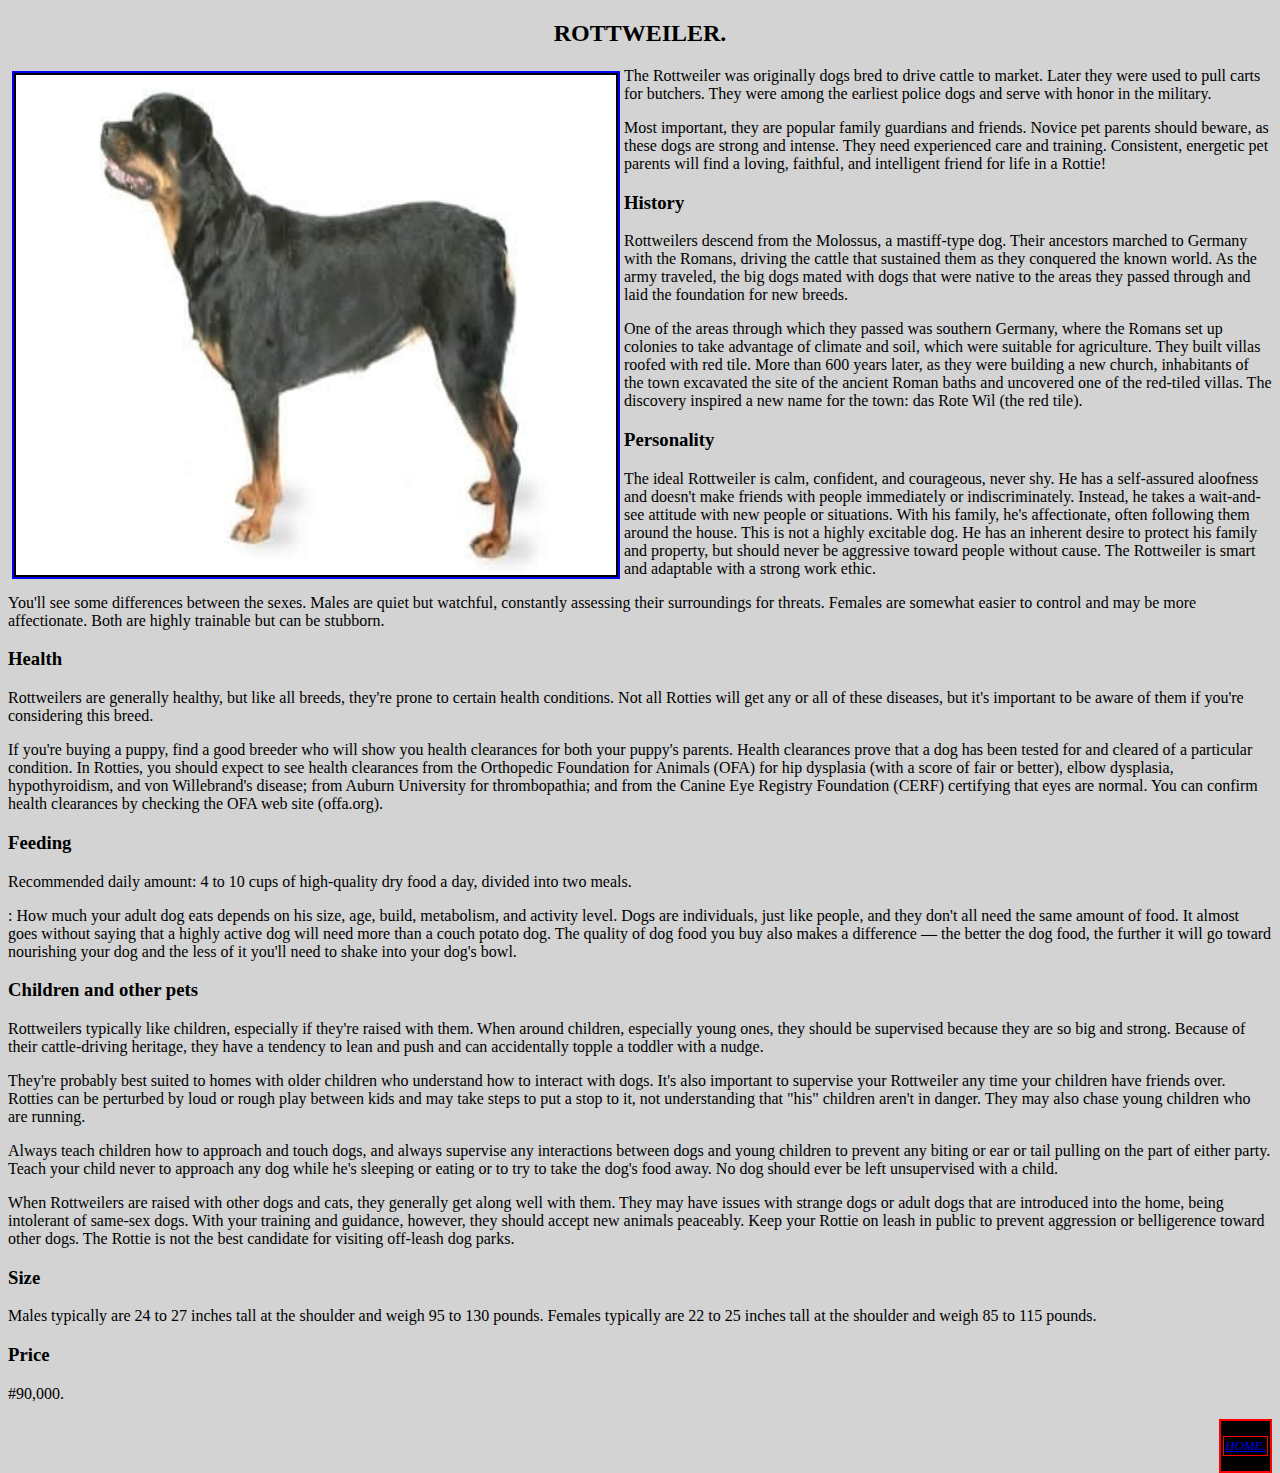
<file: rottweiler.html>
<!DOCTYPE html>
<html lang="en">

<head>
    <meta charset="UTF-8">
    <meta http-equiv="X-UA-Compatible" content="IE=edge">
    <meta name="viewport" content="width=device-width, initial-scale=1.0">
    <link href="css/styles.css" rel="stylesheet" type="text/css">
    <title>Logics animal shelter.</title>
</head>

<body>
    <h2>ROTTWEILER.</h2>
    <img class="back" src="images/rottweiler.jpg" alt="a picture of a rottweiler">
    <P>The Rottweiler was originally dogs bred to drive cattle to market. Later they were used to pull carts for
        butchers. They were among the earliest police dogs and serve with honor in the military.</p>

    <p>Most important, they are popular family guardians and friends. Novice pet parents should beware, as these dogs
        are strong and intense. They need experienced care and training. Consistent, energetic pet parents will find a
        loving, faithful, and intelligent friend for life in a Rottie!</P>
    <h3>History</h3>
    <p>Rottweilers descend from the Molossus, a mastiff-type dog. Their ancestors marched to Germany with the Romans,
        driving the cattle that sustained them as they conquered the known world. As the army traveled, the big dogs
        mated with dogs that were native to the areas they passed through and laid the foundation for new breeds.</p>

    <p>One of the areas through which they passed was southern Germany, where the Romans set up colonies to take
        advantage of climate and soil, which were suitable for agriculture. They built villas roofed with red tile. More
        than 600 years later, as they were building a new church, inhabitants of the town excavated the site of the
        ancient Roman baths and uncovered one of the red-tiled villas. The discovery inspired a new name for the town:
        das Rote Wil (the red tile).</p>
    <h3>Personality</h3>
    <p>The ideal Rottweiler is calm, confident, and courageous, never shy. He has a self-assured aloofness and doesn't
        make friends with people immediately or indiscriminately. Instead, he takes a wait-and-see attitude with new
        people or situations. With his family, he's affectionate, often following them around the house. This is not a
        highly excitable dog. He has an inherent desire to protect his family and property, but should never be
        aggressive toward people without cause. The Rottweiler is smart and adaptable with a strong work ethic.</p>

    <p>You'll see some differences between the sexes. Males are quiet but watchful, constantly assessing their
        surroundings for threats. Females are somewhat easier to control and may be more affectionate. Both are highly
        trainable but can be stubborn.</p>
    <h3>Health</h3>
    <p>Rottweilers are generally healthy, but like all breeds, they're prone to certain health conditions. Not all
        Rotties will get any or all of these diseases, but it's important to be aware of them if you're considering this
        breed.</p>

    <p>If you're buying a puppy, find a good breeder who will show you health clearances for both your puppy's parents.
        Health clearances prove that a dog has been tested for and cleared of a particular condition. In Rotties, you
        should expect to see health clearances from the Orthopedic Foundation for Animals (OFA) for hip dysplasia (with
        a score of fair or better), elbow dysplasia, hypothyroidism, and von Willebrand's disease; from Auburn
        University for thrombopathia; and from the Canine Eye Registry Foundation (CERF) certifying that eyes are
        normal. You can confirm health clearances by checking the OFA web site (offa.org).</p>
    <h3>Feeding</h3>
    <p>Recommended daily amount: 4 to 10 cups of high-quality dry food a day, divided into two meals.</p>

    <p>: How much your adult dog eats depends on his size, age, build, metabolism, and activity level. Dogs are
        individuals, just like people, and they don't all need the same amount of food. It almost goes without saying
        that a highly active dog will need more than a couch potato dog. The quality of dog food you buy also makes a
        difference — the better the dog food, the further it will go toward nourishing your dog and the less of it
        you'll need to shake into your dog's bowl.</p>
    <h3>Children and other pets</h3>
    <p>Rottweilers typically like children, especially if they're raised with them. When around children, especially
        young ones, they should be supervised because they are so big and strong. Because of their cattle-driving
        heritage, they have a tendency to lean and push and can accidentally topple a toddler with a nudge.</p>

    <p>They're probably best suited to homes with older children who understand how to interact with dogs. It's also
        important to supervise your Rottweiler any time your children have friends over. Rotties can be perturbed by
        loud or rough play between kids and may take steps to put a stop to it, not understanding that "his" children
        aren't in danger. They may also chase young children who are running.</p>

    <p>Always teach children how to approach and touch dogs, and always supervise any interactions between dogs and
        young children to prevent any biting or ear or tail pulling on the part of either party. Teach your child never
        to approach any dog while he's sleeping or eating or to try to take the dog's food away. No dog should ever be
        left unsupervised with a child.</p>

    <p>When Rottweilers are raised with other dogs and cats, they generally get along well with them. They may have
        issues with strange dogs or adult dogs that are introduced into the home, being intolerant of same-sex dogs.
        With your training and guidance, however, they should accept new animals peaceably. Keep your Rottie on leash in
        public to prevent aggression or belligerence toward other dogs. The Rottie is not the best candidate for
        visiting off-leash dog parks.</p>
    <h3>Size</h3>
    <p>Males typically are 24 to 27 inches tall at the shoulder and weigh 95 to 130 pounds. Females typically are 22 to
        25 inches tall at the shoulder and weigh 85 to 115 pounds.</p>
    <h3>Price</h3>
    <p>#90,000.</p>
    <div class="bottom">
        <p><a href="index.html">HOME.</a></p>
    </div>
</body>

</html>
</file>
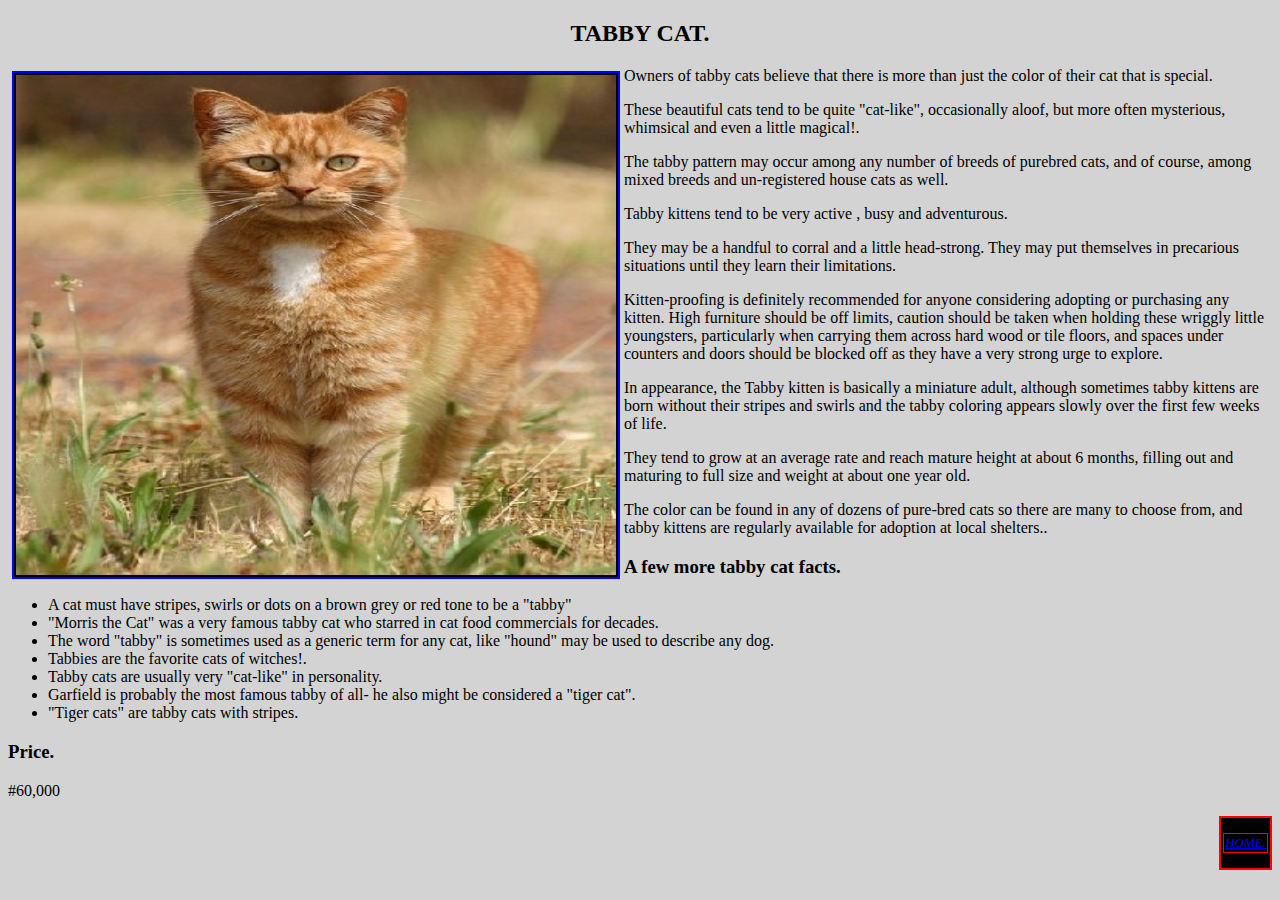
<file: tabby-cat.html>
<!DOCTYPE html>
<html lang="en">

<head>
    <meta charset="UTF-8">
    <meta http-equiv="X-UA-Compatible" content="IE=edge">
    <meta name="viewport" content="width=device-width, initial-scale=1.0">
    <link href="css/styles.css" rel="stylesheet" type="text/css">
    <title>Logic's animal shelter.</title>
</head>

<body>
    <h2>TABBY CAT.</h2>
    <img class="back" src="images/tabby cat.jpg" alt="tabby cat image">
    <p>Owners of tabby cats believe that there is more than just the color of their cat that is special.</p>

    <p>These beautiful cats tend to be quite "cat-like", occasionally aloof, but more often mysterious, whimsical and
        even a little magical!.</p>

    <p>The tabby pattern may occur among any number of breeds of purebred cats, and of course, among mixed breeds and
        un-registered house cats as well.</p>
    <p>Tabby kittens tend to be very active , busy and adventurous.</p>

    <p>They may be a handful to corral and a little head-strong. They may put themselves in precarious situations until
        they learn their limitations.</p>

    <p>Kitten-proofing is definitely recommended for anyone considering adopting or purchasing any kitten. High
        furniture should be off limits, caution should be taken when holding these wriggly little youngsters,
        particularly when carrying them across hard wood or tile floors, and spaces under counters and doors should be
        blocked off as they have a very strong urge to explore.</p>
    <p>In appearance, the Tabby kitten is basically a miniature adult, although sometimes tabby kittens are born without
        their stripes and swirls and the tabby coloring appears slowly over the first few weeks of life.</p>

    <p>They tend to grow at an average rate and reach mature height at about 6 months, filling out and maturing to full
        size and weight at about one year old.</p>

    <p>The color can be found in any of dozens of pure-bred cats so there are many to choose from, and tabby kittens are
        regularly available for adoption at local shelters..</p>
    <h3>A few more tabby cat facts.</h3>
    <ul>
        <li>A cat must have stripes, swirls or dots on a brown grey or red tone to be a "tabby"</li>
        <li>"Morris the Cat" was a very famous tabby cat who starred in cat food commercials for decades.</li>
        <li>The word "tabby" is sometimes used as a generic term for any cat, like "hound" may be used to describe any
            dog.</li>
        <li>Tabbies are the favorite cats of witches!.</li>
        <li>Tabby cats are usually very "cat-like" in personality.</li>
        <li>Garfield is probably the most famous tabby of all- he also might be considered a "tiger cat".</li>
        <li>"Tiger cats" are tabby cats with stripes.</li>
    </ul>
    <h3>Price.</h3>
    <p>#60,000</p>
    <div class="bottom">
        <p><a href="index.html">HOME.</a></p>
    </div>
</body>

</html>
</file>
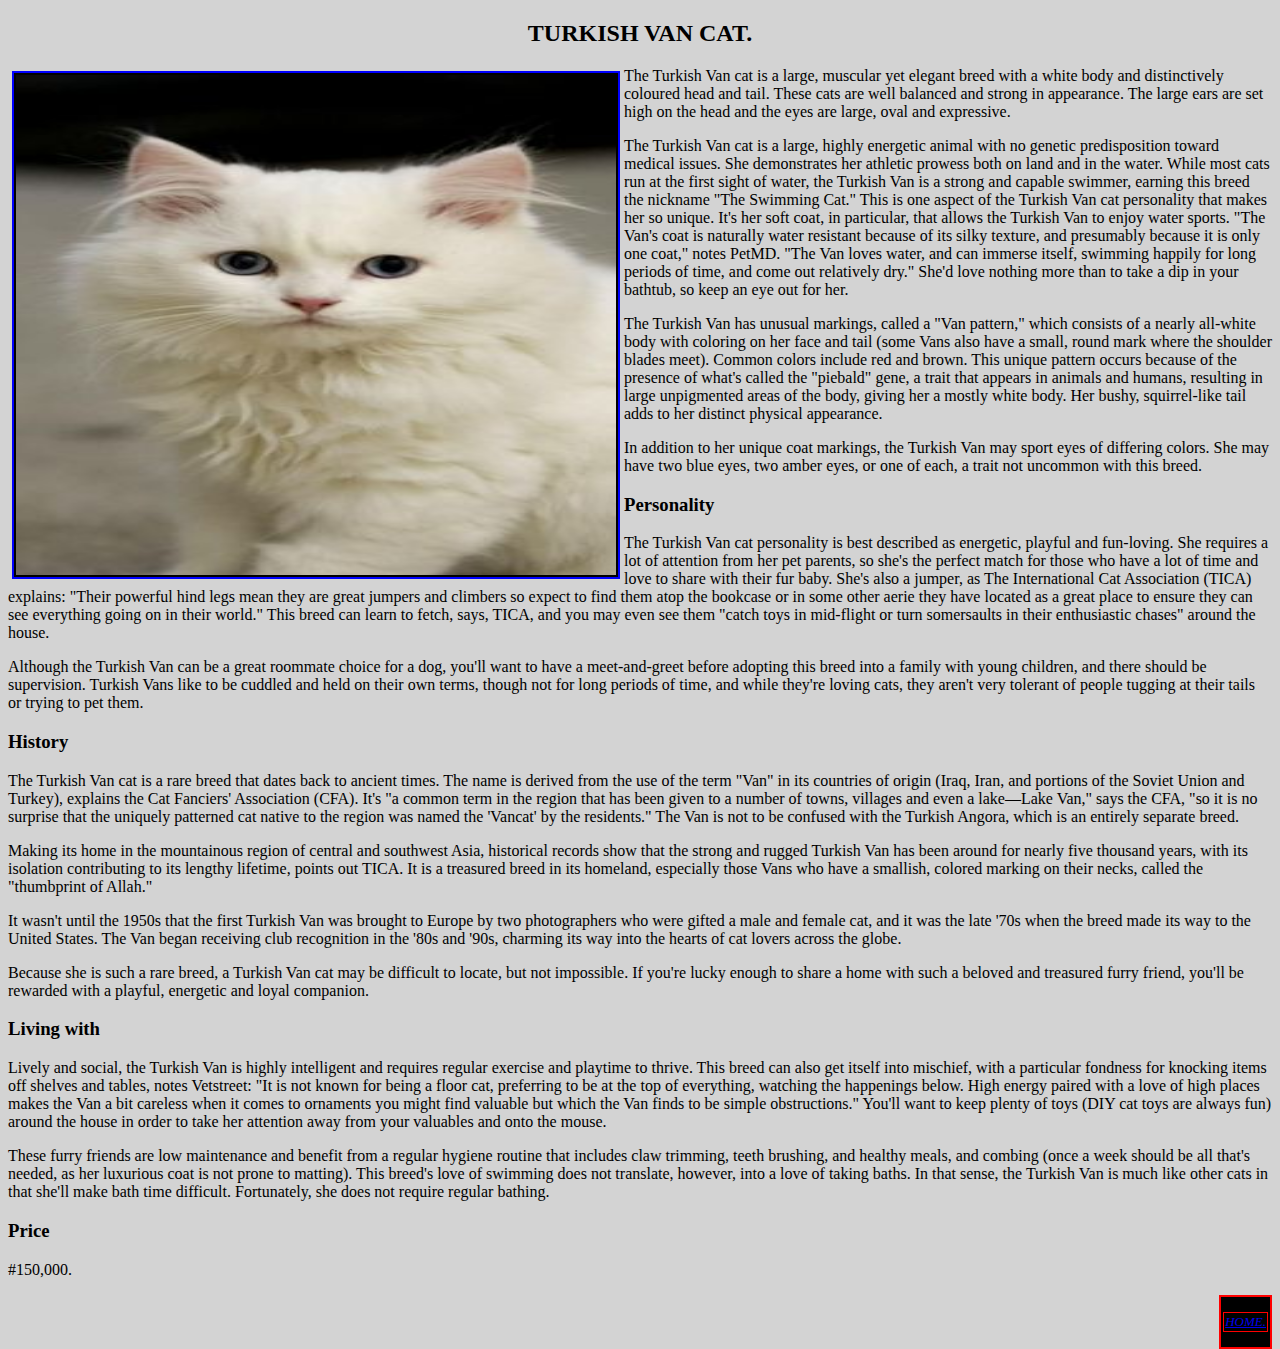
<file: turkish-van-cat.html>
<!DOCTYPE html>
<html lang="en">

<head>
    <meta charset="UTF-8">
    <meta http-equiv="X-UA-Compatible" content="IE=edge">
    <meta name="viewport" content="width=device-width, initial-scale=1.0">
    <link href="css/styles.css" rel="stylesheet" type="text/css">
    <title>Logic's animal shelter.</title>
</head>

<body>
    <h2>TURKISH VAN CAT.</h2>
    <img class="back" src="images/unkn.jpg" alt="a turkish van cat">
    <p>The Turkish Van cat is a large, muscular yet elegant breed with a white body and distinctively coloured head and
        tail. These cats are well balanced and strong in appearance. The large ears are set high on the head and the
        eyes are large, oval and expressive.</p>
    <p>The Turkish Van cat is a large, highly energetic animal with no genetic predisposition toward medical issues. She
        demonstrates her athletic prowess both on land and in the water. While most cats run at the first sight of
        water, the Turkish Van is a strong and capable swimmer, earning this breed the nickname "The Swimming Cat." This
        is one aspect of the Turkish Van cat personality that makes her so unique. It's her soft coat, in particular,
        that allows the Turkish Van to enjoy water sports. "The Van's coat is naturally water resistant because of its
        silky texture, and presumably because it is only one coat," notes PetMD. "The Van loves water, and can immerse
        itself, swimming happily for long periods of time, and come out relatively dry." She'd love nothing more than to
        take a dip in your bathtub, so keep an eye out for her.</p>

    <p>The Turkish Van has unusual markings, called a "Van pattern," which consists of a nearly all-white body with
        coloring on her face and tail (some Vans also have a small, round mark where the shoulder blades meet). Common
        colors include red and brown. This unique pattern occurs because of the presence of what's called the "piebald"
        gene, a trait that appears in animals and humans, resulting in large unpigmented areas of the body, giving her a
        mostly white body. Her bushy, squirrel-like tail adds to her distinct physical appearance.</p>

    <p>In addition to her unique coat markings, the Turkish Van may sport eyes of differing colors. She may have two
        blue eyes, two amber eyes, or one of each, a trait not uncommon with this breed.</p>
    <h3>Personality</h3>
    <p>The Turkish Van cat personality is best described as energetic, playful and fun-loving. She requires a lot of
        attention from her pet parents, so she's the perfect match for those who have a lot of time and love to share
        with their fur baby. She's also a jumper, as The International Cat Association (TICA) explains: "Their powerful
        hind legs mean they are great jumpers and climbers so expect to find them atop the bookcase or in some other
        aerie they have located as a great place to ensure they can see everything going on in their world." This breed
        can learn to fetch, says, TICA, and you may even see them "catch toys in mid-flight or turn somersaults in their
        enthusiastic chases" around the house.</p>

    <p>Although the Turkish Van can be a great roommate choice for a dog, you'll want to have a meet-and-greet before
        adopting this breed into a family with young children, and there should be supervision. Turkish Vans like to be
        cuddled and held on their own terms, though not for long periods of time, and while they're loving cats, they
        aren't very tolerant of people tugging at their tails or trying to pet them.</p>
    <h3>History</h3>
    <p>The Turkish Van cat is a rare breed that dates back to ancient times. The name is derived from the use of the
        term "Van" in its countries of origin (Iraq, Iran, and portions of the Soviet Union and Turkey), explains the
        Cat Fanciers' Association (CFA). It's "a common term in the region that has been given to a number of towns,
        villages and even a lake—Lake Van," says the CFA, "so it is no surprise that the uniquely patterned cat native
        to the region was named the 'Vancat' by the residents." The Van is not to be confused with the Turkish Angora,
        which is an entirely separate breed.</p>

    <p>Making its home in the mountainous region of central and southwest Asia, historical records show that the strong
        and rugged Turkish Van has been around for nearly five thousand years, with its isolation contributing to its
        lengthy lifetime, points out TICA. It is a treasured breed in its homeland, especially those Vans who have a
        smallish, colored marking on their necks, called the "thumbprint of Allah."</p>

    <p>It wasn't until the 1950s that the first Turkish Van was brought to Europe by two photographers who were gifted a
        male and female cat, and it was the late '70s when the breed made its way to the United States. The Van began
        receiving club recognition in the '80s and '90s, charming its way into the hearts of cat lovers across the
        globe.</p>

    <p>Because she is such a rare breed, a Turkish Van cat may be difficult to locate, but not impossible. If you're
        lucky enough to share a home with such a beloved and treasured furry friend, you'll be rewarded with a playful,
        energetic and loyal companion.</p>
    <h3>Living with</h3>
    <p>Lively and social, the Turkish Van is highly intelligent and requires regular exercise and playtime to thrive.
        This breed can also get itself into mischief, with a particular fondness for knocking items off shelves and
        tables, notes Vetstreet: "It is not known for being a floor cat, preferring to be at the top of everything,
        watching the happenings below. High energy paired with a love of high places makes the Van a bit careless when
        it comes to ornaments you might find valuable but which the Van finds to be simple obstructions." You'll want to
        keep plenty of toys (DIY cat toys are always fun) around the house in order to take her attention away from your
        valuables and onto the mouse.</p>

    <p>These furry friends are low maintenance and benefit from a regular hygiene routine that includes claw trimming,
        teeth brushing, and healthy meals, and combing (once a week should be all that's needed, as her luxurious coat
        is not prone to matting). This breed's love of swimming does not translate, however, into a love of taking
        baths. In that sense, the Turkish Van is much like other cats in that she'll make bath time difficult.
        Fortunately, she does not require regular bathing.</p>
    <h3>Price</h3>
    <p>#150,000.</p>
    <div class="bottom">
        <p><a href="index.html">HOME.</a></p>
    </div>
</body>

</html>
</file>
<file: css/styles.css>
.container {
    float: left;
    text-align: center;
    width: 100%;
    padding: 6px;
    background-color:darkcyan;
    display: inline-block;
    cursor: pointer;
}
#navbar a {
    width: 25%;
    align-self: center;
    float: left;
    color: white;
}
h1 {
    text-align: center;
}
.himage {
    padding: 2px;
    background-color: black;
    width: 49.6%;
    height: 500px;
    float: left;
}
#picatdog {
    height: 400px;
    width: 500px;
    float: left;
    margin: 30px;
    padding: 3px;
    border: 2px solid blue;
    background-color: lightslategray;
}
.bohp {
    font-style: italic;
    color: darkblue;
    text-align: center;
    font-size: larger;
}
.col {
    float: left;
    width: 32%;
    padding: 2px;
    border: 2px solid blue;
    background-color: darkgray;
    margin: 3px;
}
.colu {
    height: 300px;
    width: 388px;
    background-color: black;
}
body {
    background-color: lightgray;
}
h2 {
    text-align: center;
}
.back {
    float: left;
    width: 600px;
    height: 500px;
    padding: 2px;
    border: 2px solid blue;
    margin: 4px;
    background-color: black;
}
.contimg {
    width: 100%;
    height: 500px;
}
.contact{
    padding: 50px;
    color: white;
    background-color: black;
    text-align: center;
    border: 3px solid blue;
}
#gr8 {
    font-style: italic;
    color: firebrick;
}
.bottom {
    float: right;
    padding: 2px;
    border: 2px solid red;
    text-align: center;
    display: block;
    background-color: black;
}
.bottom p {
    font-style: oblique;
    color: white;
    font-size: small;
    padding: 1px;
    border: 1px solid red;

}
</file>
